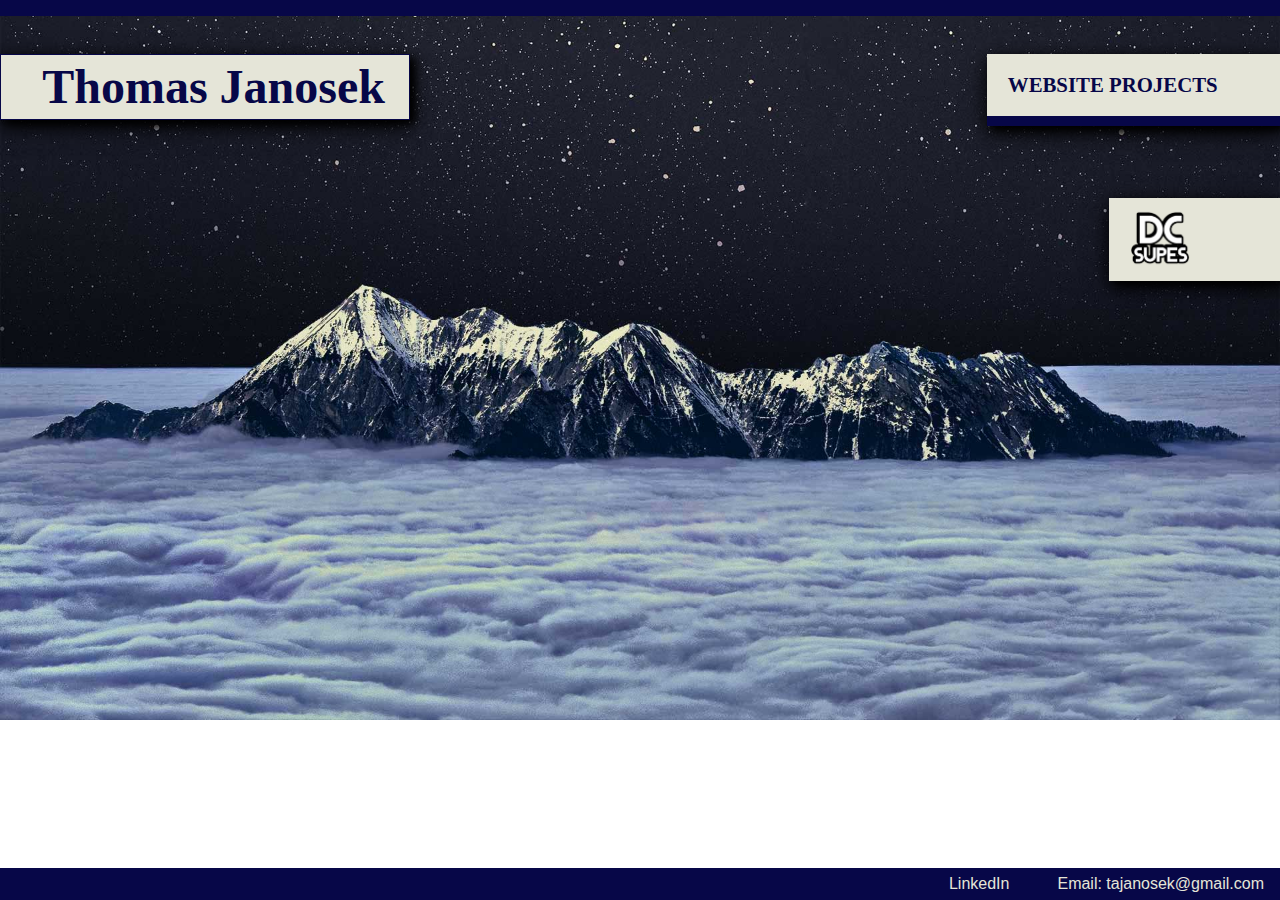
<file: index.html>
<!DOCTYPE html>
<html>
<head>
	<title>Personal Website</title>
	<link href="css/reset.css" rel="stylesheet" />
	<link href="css/styles1.css" rel="stylesheet" />
</head>
<body>
	<header>
		<h1>Thomas Janosek</h1>
	</header>
	<div class="pageNav">
		<h2>Website Projects</h2>
		<ul>
			<li id="dcSupes"><a href="dc_supes/dcs_home.html"><img src="img/dc_supes_logo.png" /></a></li>
		</ul>
	</div>
	<footer>
		<div class="footNav">
			<ul>
				<li>Email: tajanosek@gmail.com</li>
				<li><a href="https://www.linkedin.com/in/thomas-janosek">LinkedIn</a></li>
			</ul>
		</div>
	</footer>
</body>
</html>
</file>
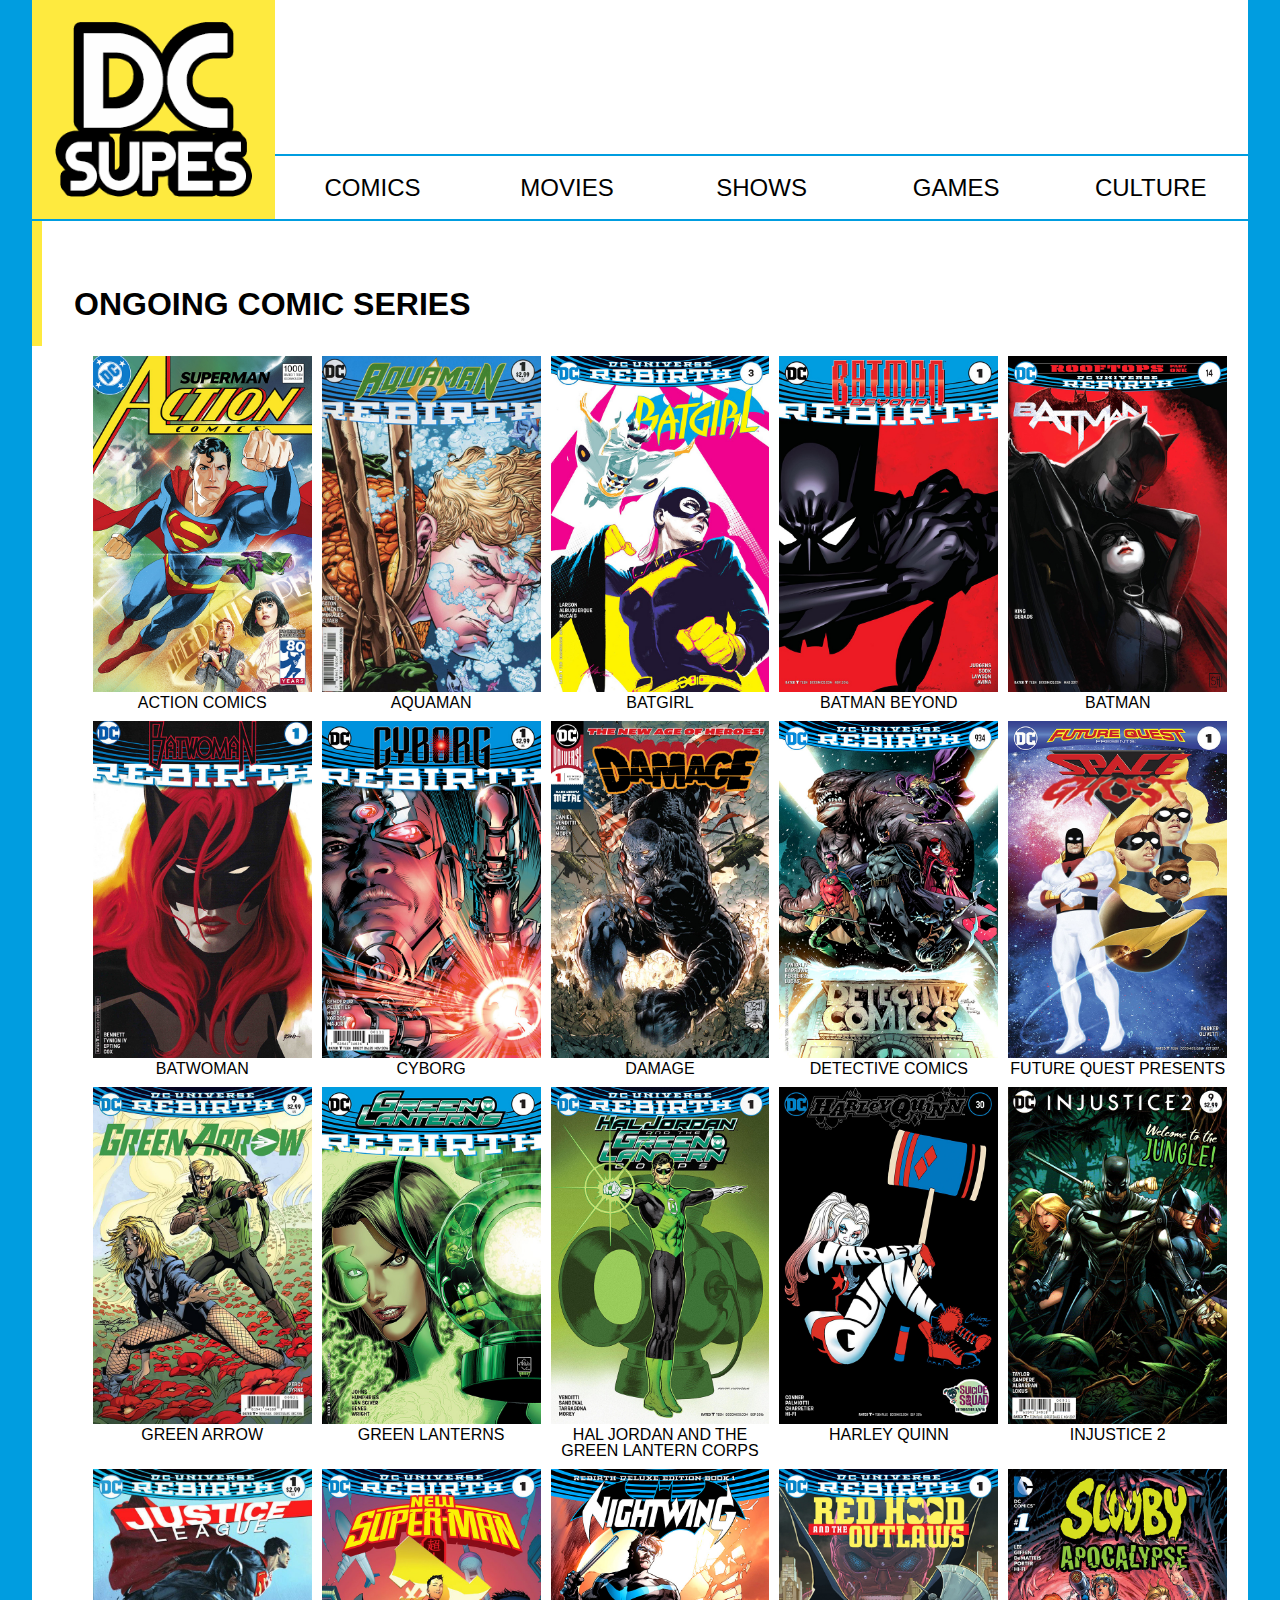
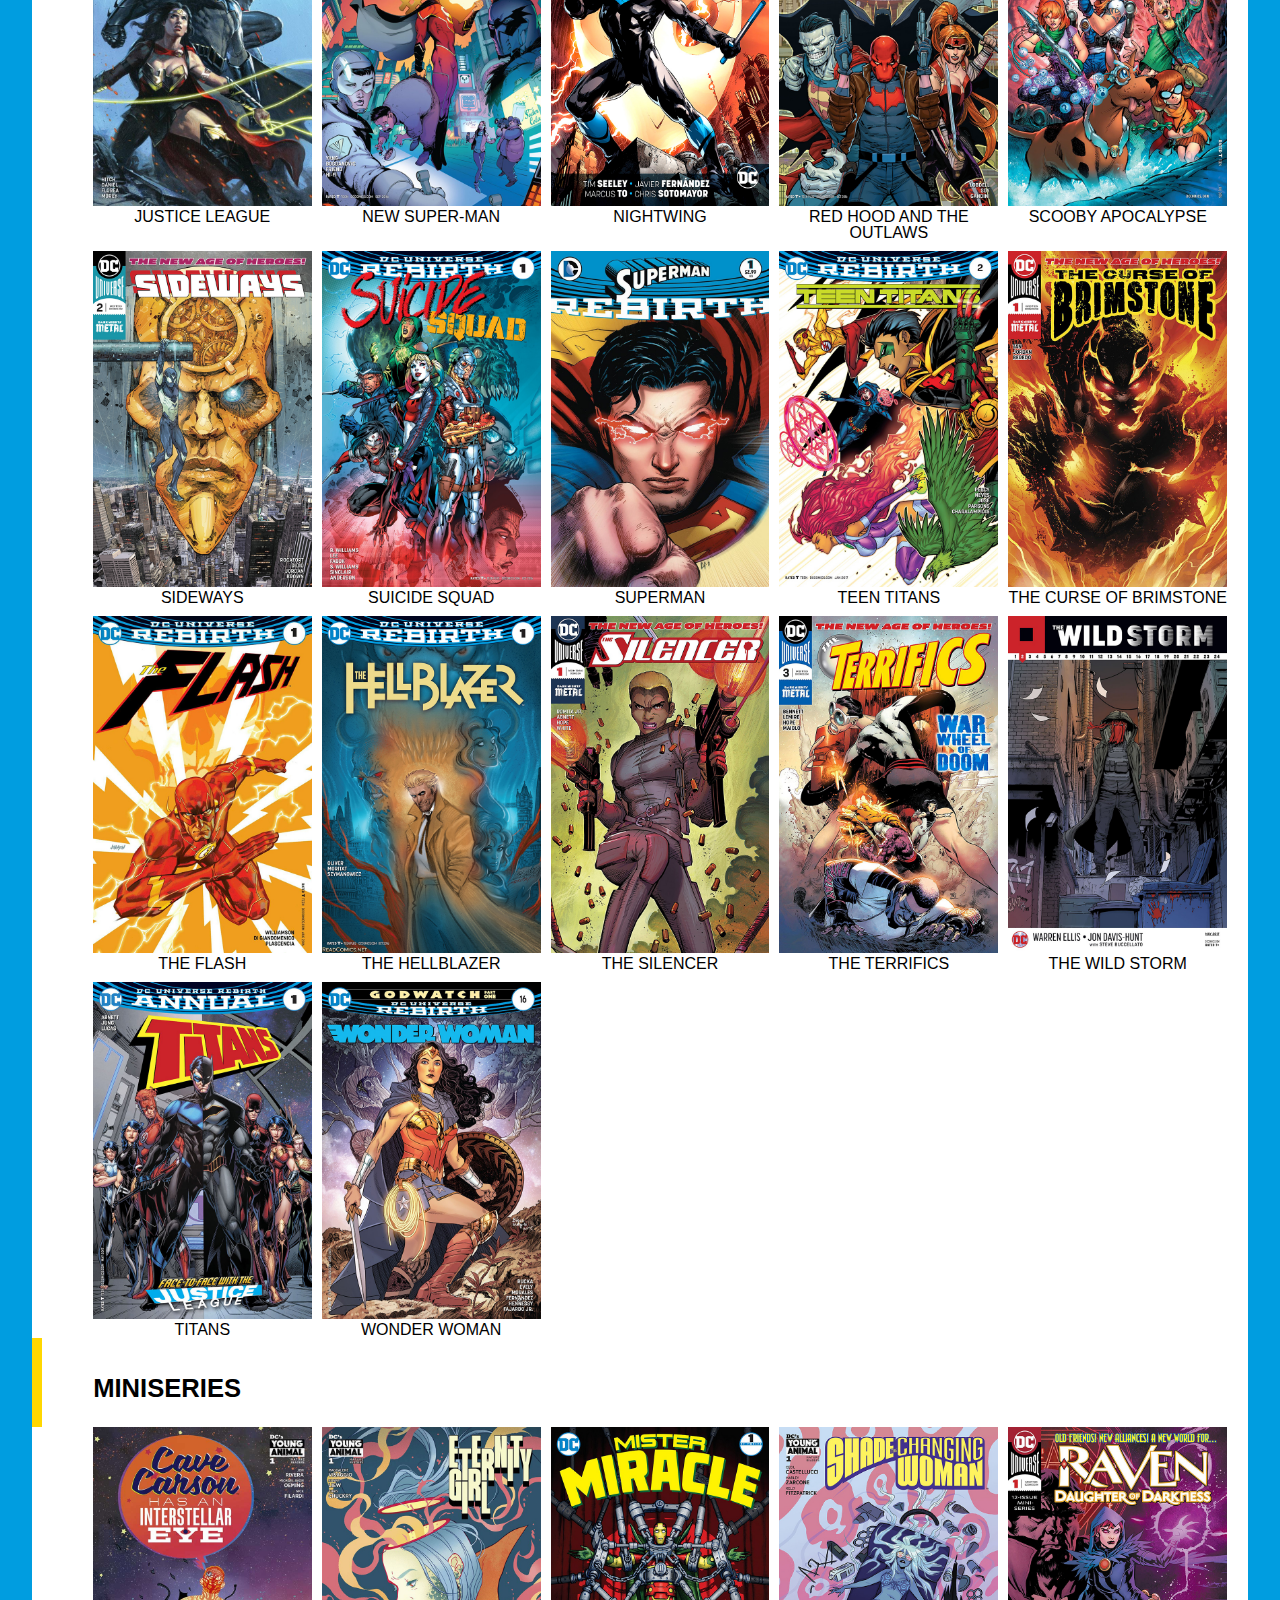
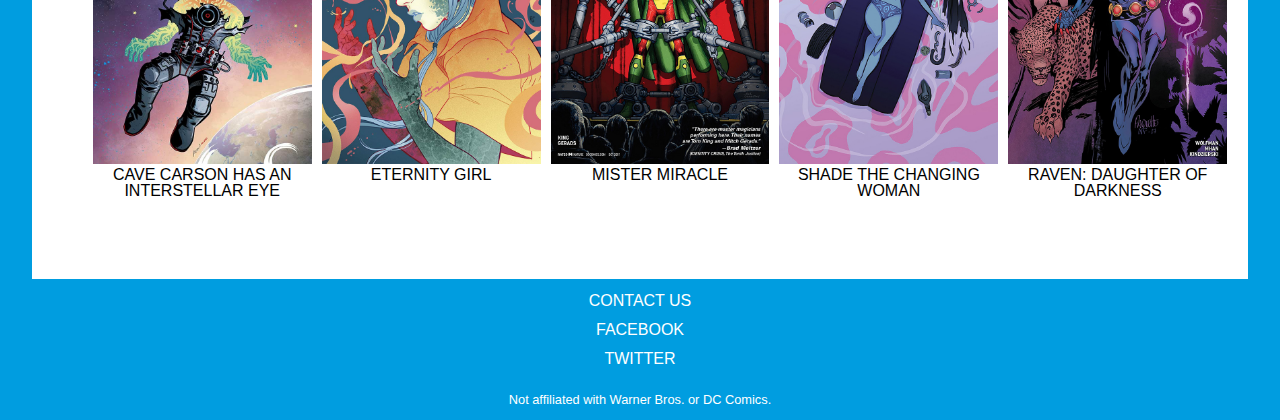
<file: catalogue.html>
<!DOCTYPE html>
<html>
<head>
	<title>Ongoing Comic Series Catalogue</title>	
	<meta name="keywords" content="DC,comicbook,ongoing series,dc comics" />
	<meta name="author" content="Thomas Janosek" />
	<link href="css/dc_reset.css" rel="stylesheet" />
	<link href="css/dc_styles1.css" rel="stylesheet" />
	<link href="css/grid.css" rel="stylesheet" />
	<link href="css/dc_layout.css" rel="stylesheet" />	
</head>
<body>
	<div class="headWrapper">
		<header class="mast">

				<a href="index.html" class="logo" ><img src="img/dc_supes_logo.png" alt="logo" /></a>
<!-- 				<div class="headerTop"><p>All things DC</p></div> -->
				<nav id="siteNav" class="menu">
					<ul>
						<li><a href="catalogue.html">Comics</a></li>
						<li><a href="#">Movies</a></li>
						<li><a href="#">Shows</a></li>
						<li><a href="#">Games</a></li>
						<li><a href="#">Culture</a></li>

					</ul>
					<!--Include search bar here-->
				</nav>
		</header>
	</div>
	<!--Ongoing Series page header here-->
	<div class="pageHeader">
		<h1>Ongoing Comic Series</h1>
	</div>
	<section class="comList">
		<!--End goal: create scripts to generate pages for each usign page templates -->
		<div class="mainWrapper">
			<div class="box"><a href="#"><img src="img/action_comics_cover.jpg" alt=""/><p>Action Comics</p></a></div>
			<div class="box"><a href="#"><img src="img/aquaman_cover.jpg" alt=""/><p>Aquaman</p></a></div>
			<div class="box"><a href="#"><img src="img/batgirl_cover.jpg" alt=""/><p>Batgirl</p></a></div>
			<div class="box"><a href="#"><img src="img/batman_beyond_cover.jpg" alt="" /><p>Batman Beyond</p></a></div>
			<div class="box"><a href="#"><img src="img/batman_cover.jpg" alt="" /><p>Batman</p></a></div>
			<div class="box"><a href="#"><img src="img/batwoman_cover.jpg" alt="" /><p>Batwoman</p></a></div>
			<div class="box"><a href="#"><img src="img/cyborg_cover.jpg" alt="" /><p>Cyborg</p></a></div>
			<div class="box"><a href="#"><img src="img/damage_cover.jpg" alt="" /><p>Damage</p></a></div>
			<div class="box"><a href="#"><img src="img/detective_comics_cover.jpg" alt="" /><p>Detective Comics</p></a></div>
			<div class="box"><a href="#"><img src="img/future_quest_cover.jpg" alt="" /><p>Future Quest Presents</p></a></div>
			<div class="box"><a href="#"><img src="img/green_arrow_cover.jpg" alt="" /><p>Green Arrow</p></a></div>
			<div class="box"><a href="#"><img src="img/green_lanterns_cover.jpg" alt="" /><p>Green Lanterns</p></a></div>
			<div class="box"><a href="#"><img src="img/hal_jordan_cover.jpg" alt="" /><p>Hal Jordan and the Green Lantern Corps</p></a></div>
			<div class="box"><a href="#"><img src="img/harley_quinn_cover.jpg" alt="" /><p>Harley Quinn</p></a></div>
			<div class="box"><a href="#"><img src="img/injustice_cover.jpg" alt="" /><p>Injustice 2</p></a></div>
			<div class="box"><a href="#"><img src="img/justice_league_cover.jpg" alt="" /><p>Justice League</p></a></div>
			<div class="box"><a href="#"><img src="img/new_superman_cover.jpg" alt="" /><p>New Super-Man</p></a></div>
			<div class="box"><a href="#"><img src="img/nightwing_cover.jpg" alt="" /><p>Nightwing</p></a></div>
			<div class="box"><a href="#"><img src="img/red_hood_cover.jpg" alt="" /><p>Red Hood and the Outlaws</p></a></div>
			<div class="box"><a href="#"><img src="img/scooby_apocalypse_cover.jpg" alt="" /><p>Scooby Apocalypse</p></a></div>
			<div class="box"><a href="#"><img src="img/sideways_cover.jpg" alt="" /><p>Sideways</p></a></div>
			<div class="box"><a href="#"><img src="img/suicide_squad_cover.jpg" alt="" /><p>Suicide Squad</p></a></div>
			<div class="box"><a href="#"><img src="img/superman_cover.jpg" alt="" /><p>Superman</p></a></div>
			<div class="box"><a href="#"><img src="img/teen_titans_cover.jpg" alt="" /><p>Teen Titans</p></a></div>
			<div class="box"><a href="#"><img src="img/the_curse_of_brimstone_cover.jpg" alt="" /><p>The Curse of Brimstone</p></a></div>
			<div class="box"><a href="#"><img src="img/the_flash_cover.jpg" alt="" /><p>The Flash</p></a></div>
			<div class="box"><a href="#"><img src="img/the_hellblazer_cover.jpg" alt="" /><p>The Hellblazer</p></a></div>
			<div class="box"><a href="#"><img src="img/the_silencer_cover.jpg" alt="" /><p>The Silencer</p></a></div>
			<div class="box"><a href="#"><img src="img/the_terrifics_cover.jpg" alt="" /><p>The Terrifics</p></a></div>
			<div class="box"><a href="#"><img src="img/the_wild_storm_cover.jpg" alt="" /><p>The Wild Storm</p></a></div>
			<div class="box"><a href="#"><img src="img/titans_cover.jpg" alt="" /><p>Titans</p></a></div>
			<div class="box"><a href="#"><img src="img/wonder_woman_cover.jpg" alt="" /><p>Wonder Woman</p></a></div>		
		</div>
		<h2 class="mini">Miniseries</h2>
		<div class="mini">
			<div class="box"><a href="#"><img src="img/cave_carson_cover.jpg" alt="" /><p>Cave Carson has an Interstellar Eye</p></a></div>	
			<div class="box"><a href="#"><img src="img/eternity_girl_cover.jpg" alt="" /><p>Eternity Girl</p></a></div>
			<div class="box"><a href="#"><img src="img/mister_miracle_cover.jpg" alt="" /><p>Mister Miracle</p></a></div>
			<div class="box"><a href="#"><img src="img/shade_the_changing_woman_cover.jpg" alt="" /><p>Shade the Changing Woman</p></a></div>
			<div class="box"><a href="#"><img src="img/raven_cover.jpg" alt="" /><p>Raven: Daughter of Darkness</p></a></div>

		</div>
	</section>
	<footer>
		<nav class="footNav">
			<ul>
				<li><a href="#">Contact Us</a></li>
				<li><a href="#">Facebook</a></li>
				<li><a href="#">Twitter</a></li>
			</ul>
		</nav>
		<p>Not affiliated with Warner Bros. or DC Comics.</p>
	</footer>	
</body>
</html>
</file>
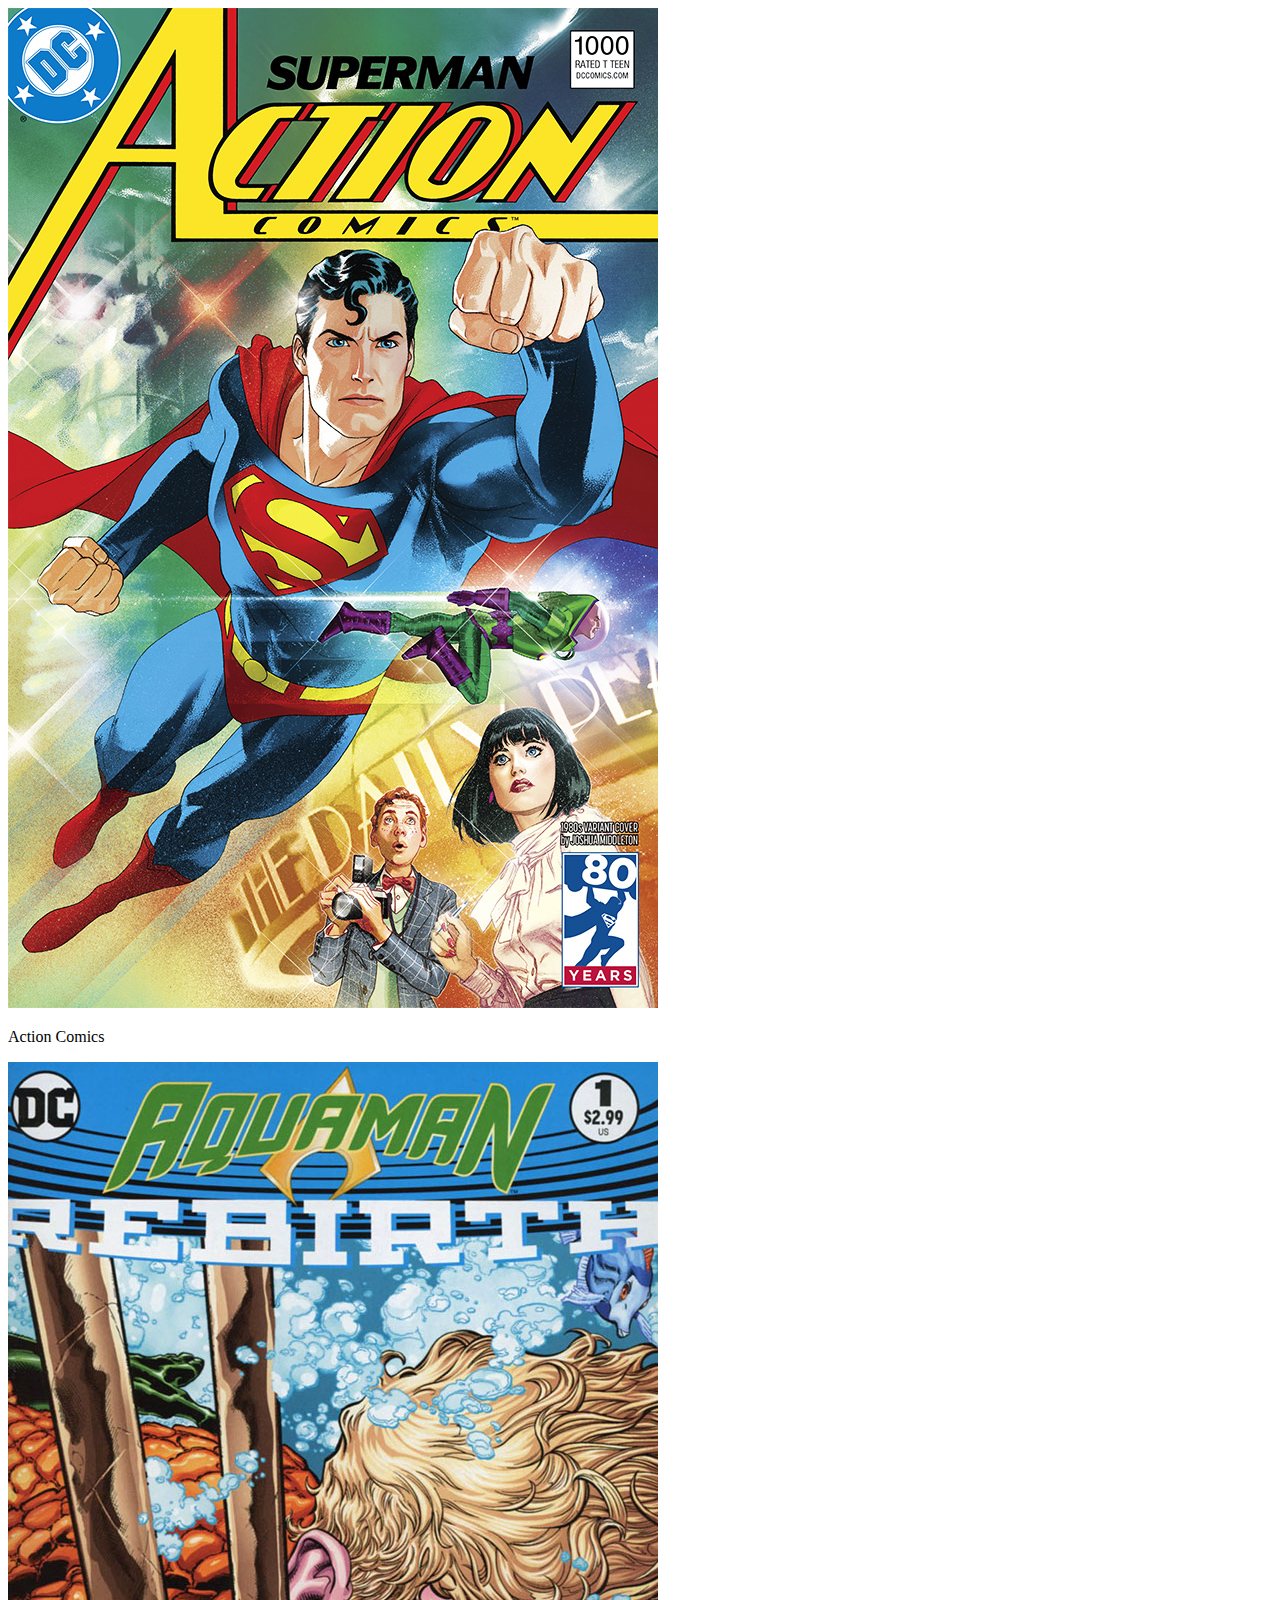
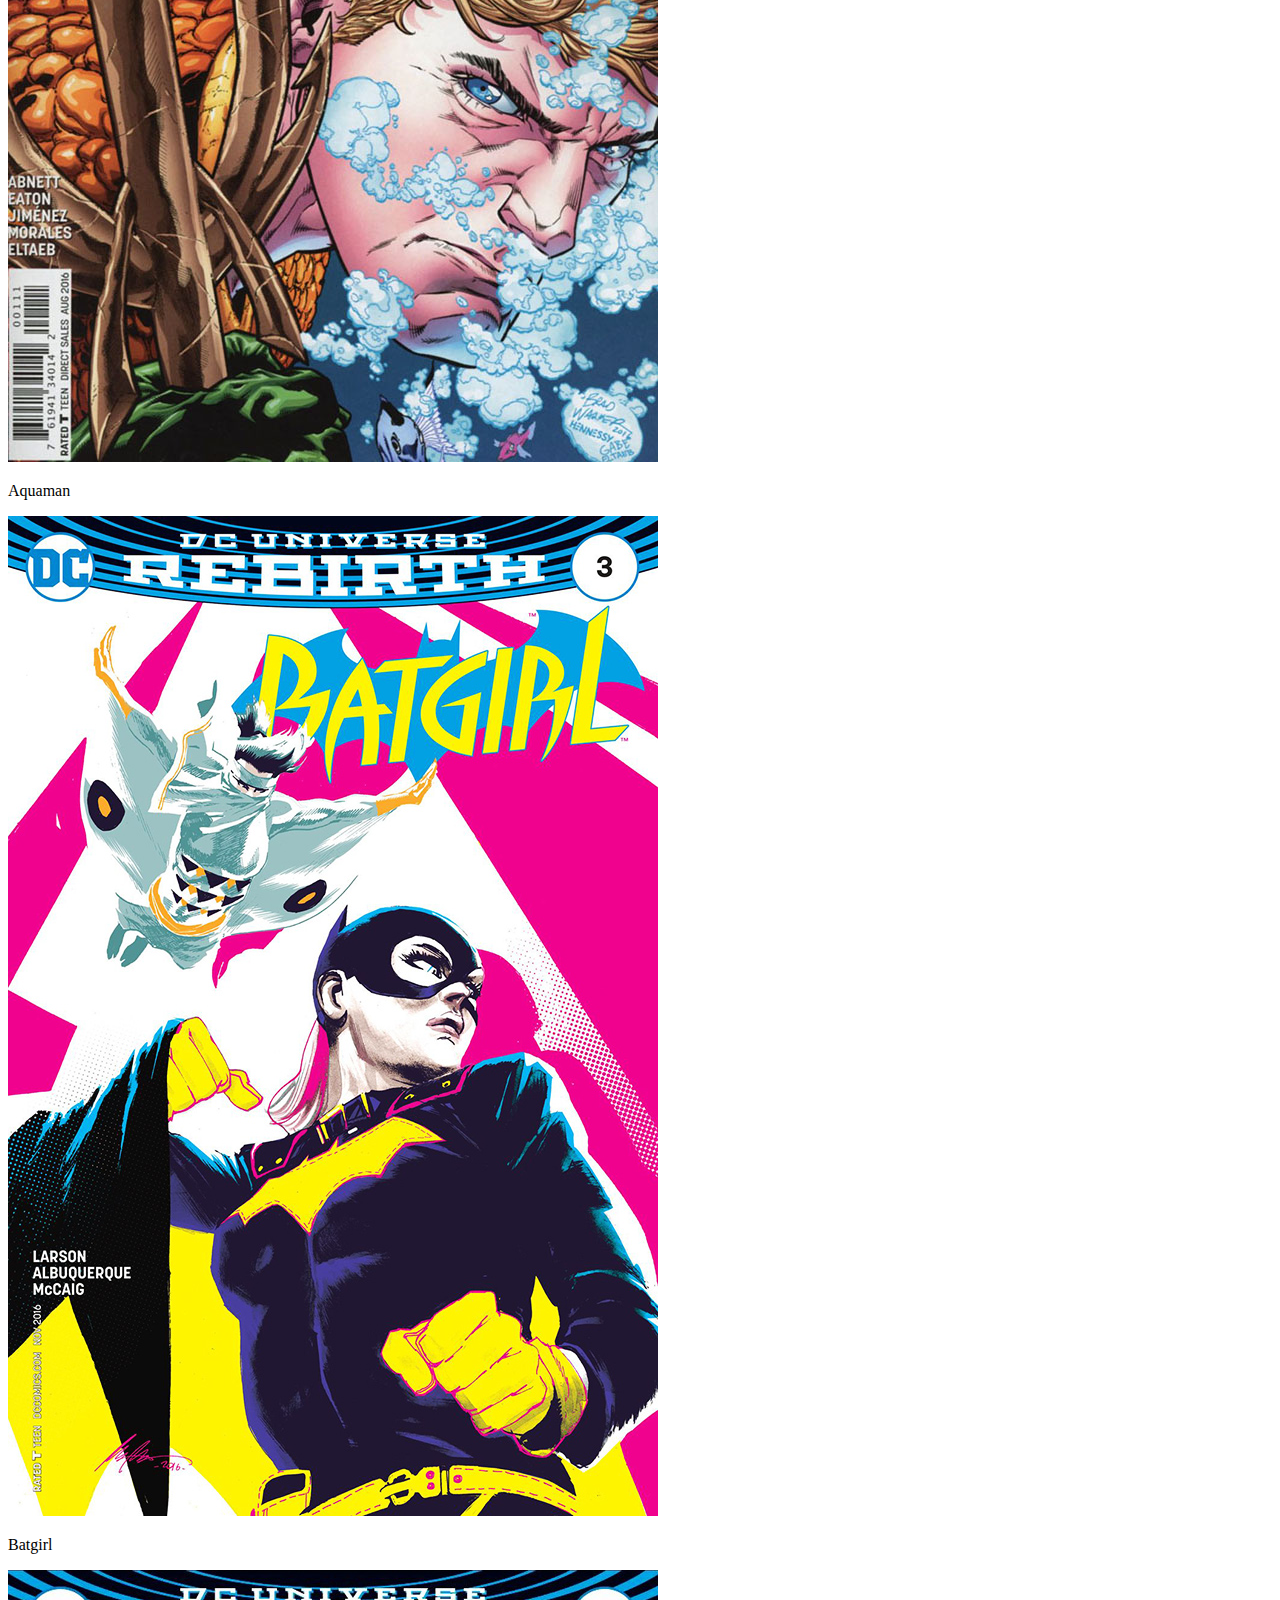
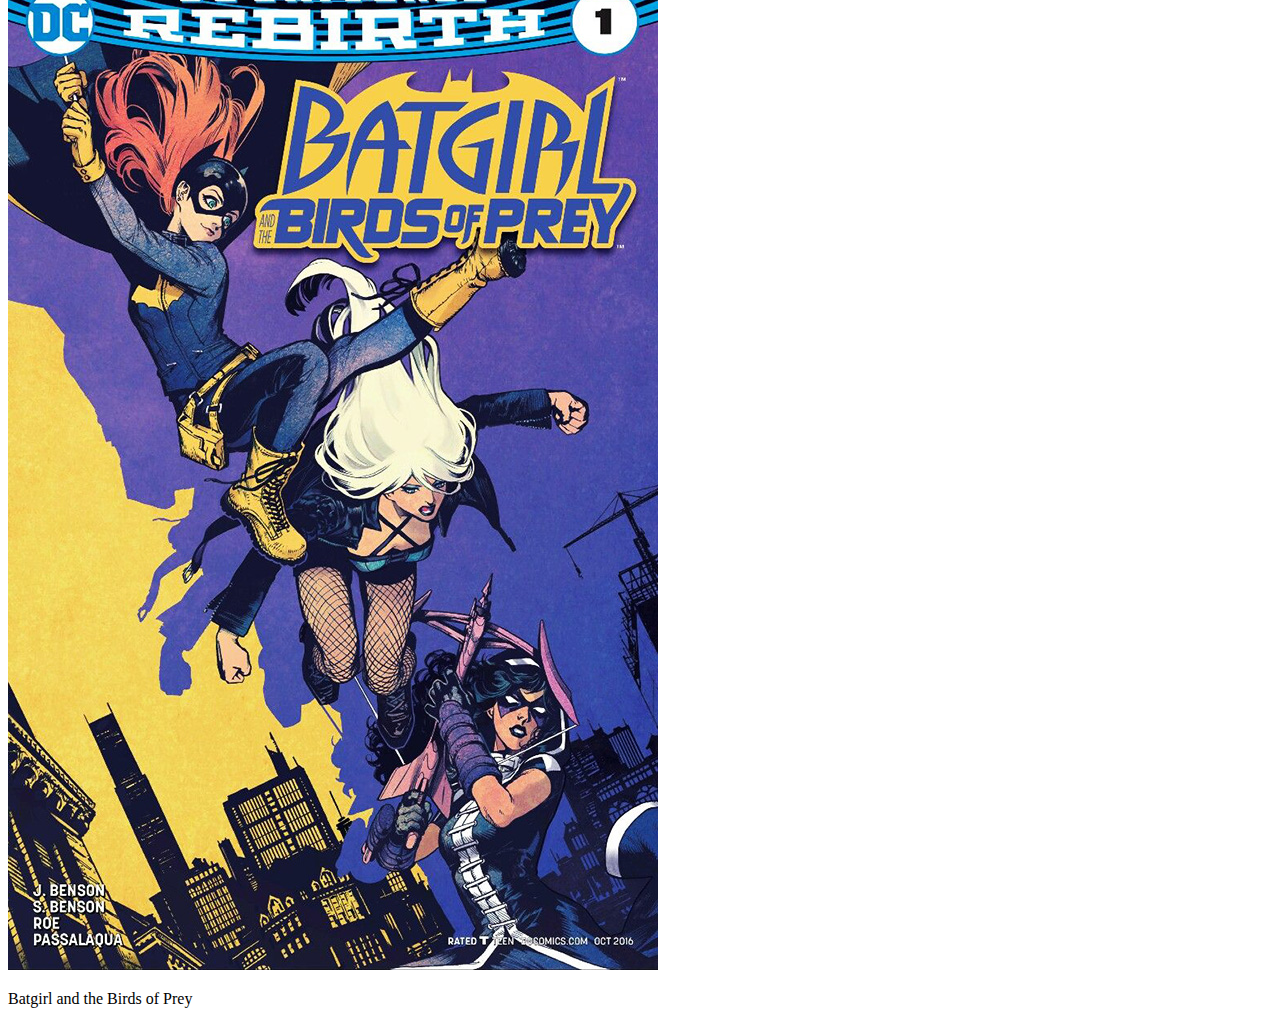
<file: css/figuringGrids.html>
<!DOCTYPE html>
<html>
<head>
	<title>Figuring Out Grids</title>
	<link href="grid.css" rel="stylesheet" />
</head>
<body>
	<div class="wrapper">
		<div class="box 1"><img src="../img/action_comics_cover.jpg" alt=""/><p>Action Comics</p></div>
		<div class="box 2"><img src="../img/aquaman_cover.jpg" alt=""/><p>Aquaman</p></div>
		<div class="box 3"><img src="../img/batgirl_cover.jpg" alt=""/><p>Batgirl</p></div>
		<div class="box 4"><img src="../img/batgirl_birds_of_prey_cover.jpg" alt=""/><p>Batgirl and the Birds of Prey</p></div>
		
	</div>
</body>
</html>
</file>
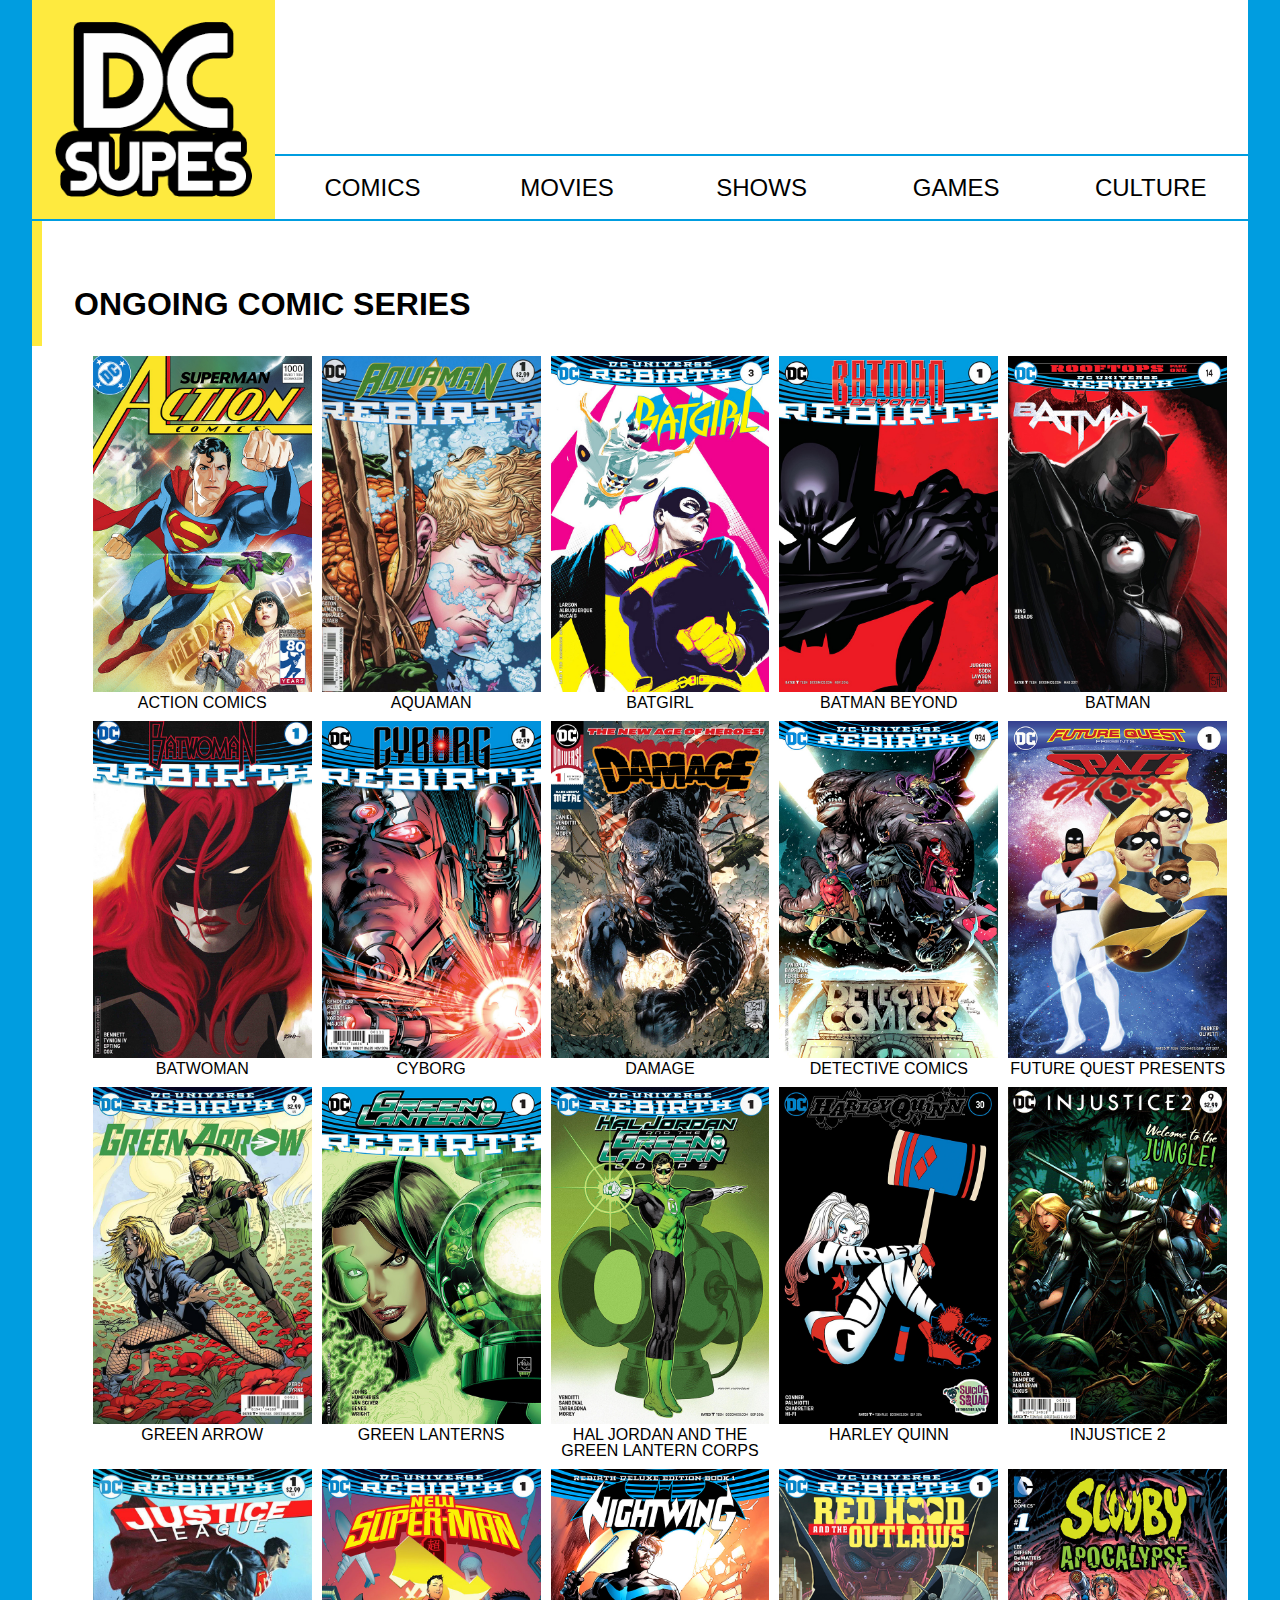
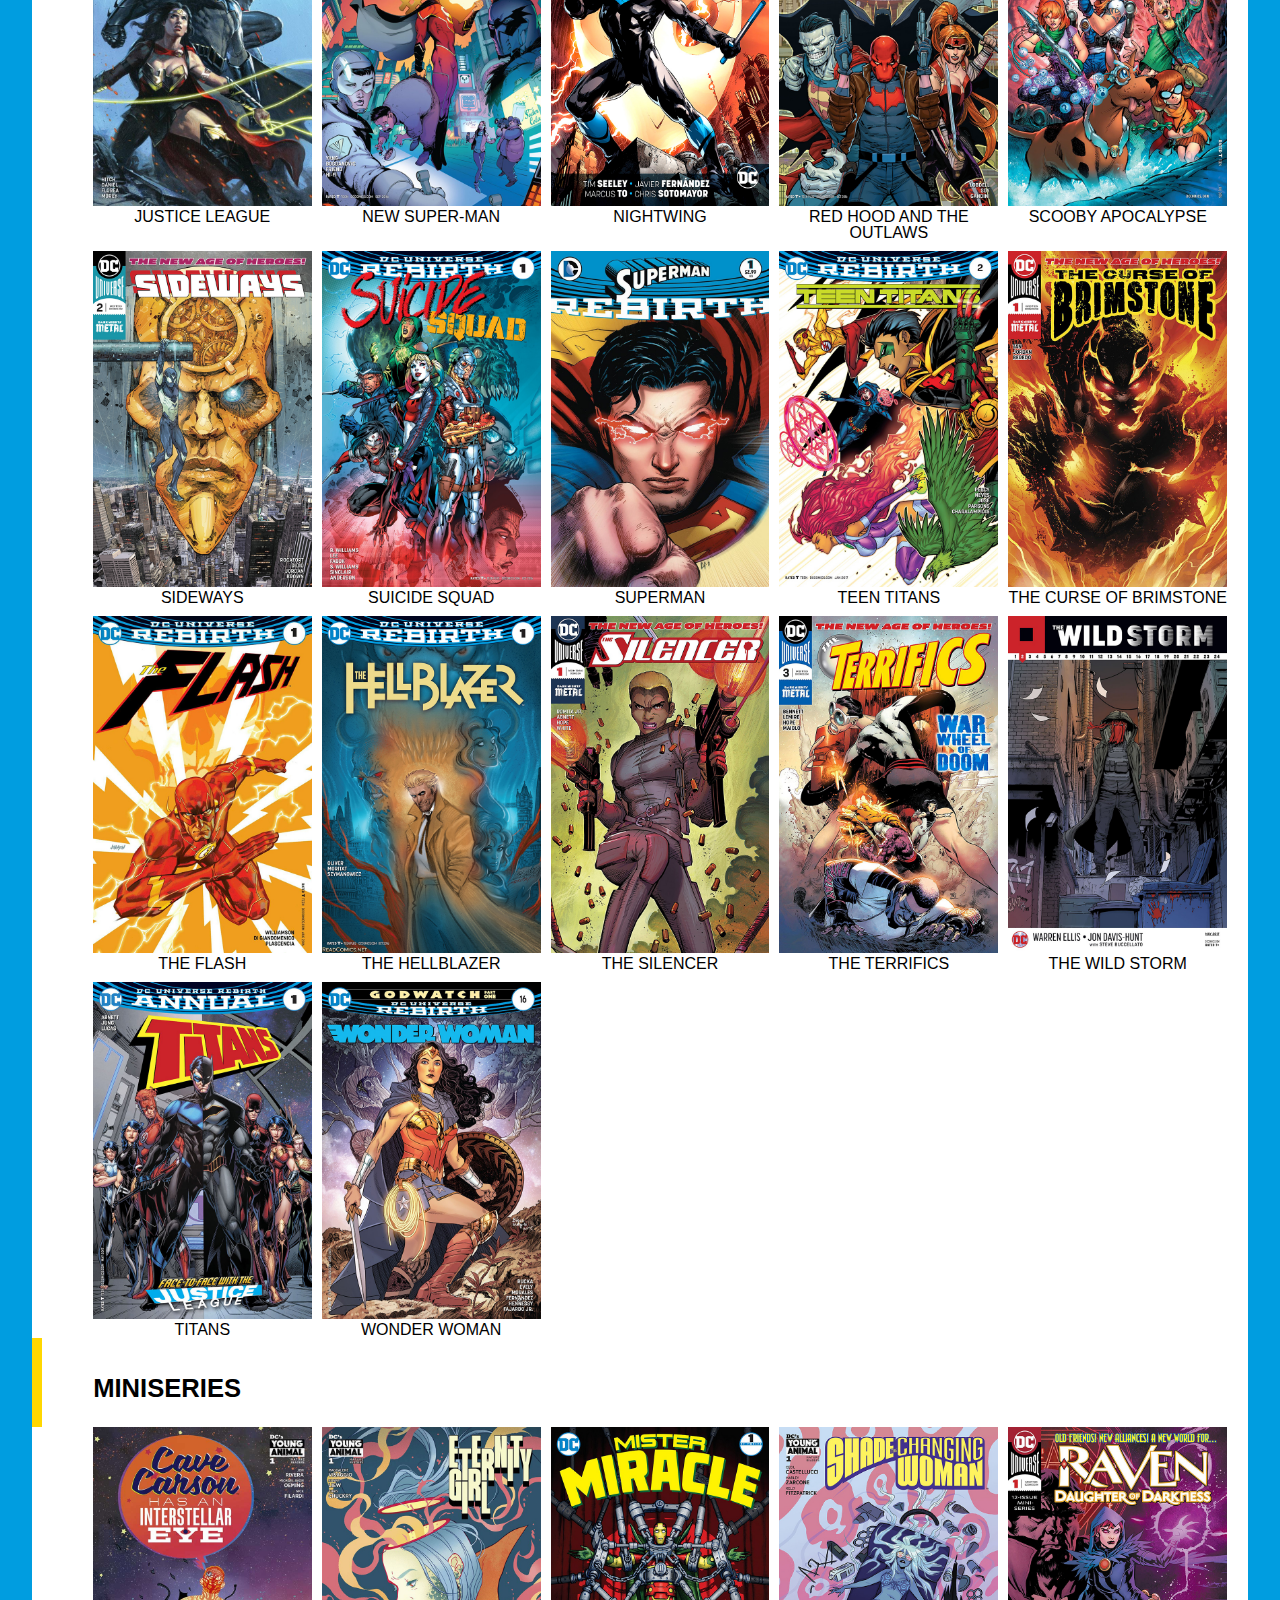
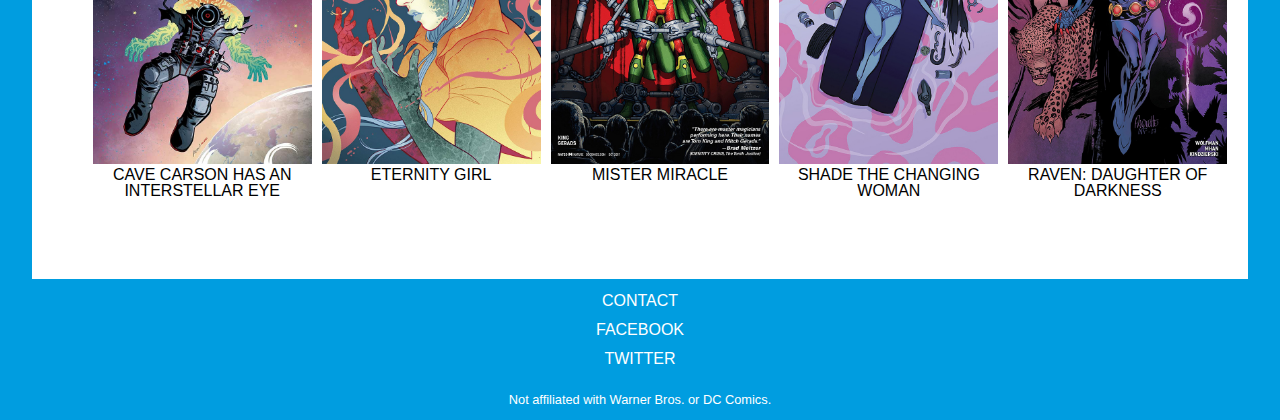
<file: dc_supes/catalogue.html>
<!DOCTYPE html>
<html>
<head>
	<title>Ongoing Comic Series Catalogue</title>	
	<meta name="keywords" content="DC,comicbook,ongoing series,dc comics" />
	<meta name="author" content="Thomas Janosek" />
	<link href="css/dc_reset.css" rel="stylesheet" />
	<link href="css/dc_styles1.css" rel="stylesheet" />
	<link href="css/grid.css" rel="stylesheet" />
	<link href="css/dc_layout.css" rel="stylesheet" />	
</head>
<body>
	<div class="headWrapper">
		<header class="mast">

				<a href="dcs_home.html" class="logo" ><img src="img/dc_supes_logo.png" alt="logo" /></a>
<!-- 				<div class="headerTop"><p>All things DC</p></div> -->
				<nav id="siteNav" class="menu">
					<ul>
						<li><a href="catalogue.html">Comics</a></li>
						<li><a href="#">Movies</a></li>
						<li><a href="#">Shows</a></li>
						<li><a href="#">Games</a></li>
						<li><a href="#">Culture</a></li>

					</ul>
					<!--Include search bar here-->
				</nav>
		</header>
	</div>
	<!--Ongoing Series page header here-->
	<div class="pageHeader">
		<h1>Ongoing Comic Series</h1>
	</div>
	<section class="comList">
		<!--End goal: create scripts to generate pages for each usign page templates -->
		<div class="mainWrapper">
			<div class="box"><a href="#"><img src="img/action_comics_cover.jpg" alt=""/><p>Action Comics</p></a></div>
			<div class="box"><a href="#"><img src="img/aquaman_cover.jpg" alt=""/><p>Aquaman</p></a></div>
			<div class="box"><a href="#"><img src="img/batgirl_cover.jpg" alt=""/><p>Batgirl</p></a></div>
			<div class="box"><a href="#"><img src="img/batman_beyond_cover.jpg" alt="" /><p>Batman Beyond</p></a></div>
			<div class="box"><a href="#"><img src="img/batman_cover.jpg" alt="" /><p>Batman</p></a></div>
			<div class="box"><a href="#"><img src="img/batwoman_cover.jpg" alt="" /><p>Batwoman</p></a></div>
			<div class="box"><a href="#"><img src="img/cyborg_cover.jpg" alt="" /><p>Cyborg</p></a></div>
			<div class="box"><a href="#"><img src="img/damage_cover.jpg" alt="" /><p>Damage</p></a></div>
			<div class="box"><a href="#"><img src="img/detective_comics_cover.jpg" alt="" /><p>Detective Comics</p></a></div>
			<div class="box"><a href="#"><img src="img/future_quest_cover.jpg" alt="" /><p>Future Quest Presents</p></a></div>
			<div class="box"><a href="#"><img src="img/green_arrow_cover.jpg" alt="" /><p>Green Arrow</p></a></div>
			<div class="box"><a href="#"><img src="img/green_lanterns_cover.jpg" alt="" /><p>Green Lanterns</p></a></div>
			<div class="box"><a href="#"><img src="img/hal_jordan_cover.jpg" alt="" /><p>Hal Jordan and the Green Lantern Corps</p></a></div>
			<div class="box"><a href="#"><img src="img/harley_quinn_cover.jpg" alt="" /><p>Harley Quinn</p></a></div>
			<div class="box"><a href="#"><img src="img/injustice_cover.jpg" alt="" /><p>Injustice 2</p></a></div>
			<div class="box"><a href="#"><img src="img/justice_league_cover.jpg" alt="" /><p>Justice League</p></a></div>
			<div class="box"><a href="#"><img src="img/new_superman_cover.jpg" alt="" /><p>New Super-Man</p></a></div>
			<div class="box"><a href="#"><img src="img/nightwing_cover.jpg" alt="" /><p>Nightwing</p></a></div>
			<div class="box"><a href="#"><img src="img/red_hood_cover.jpg" alt="" /><p>Red Hood and the Outlaws</p></a></div>
			<div class="box"><a href="#"><img src="img/scooby_apocalypse_cover.jpg" alt="" /><p>Scooby Apocalypse</p></a></div>
			<div class="box"><a href="#"><img src="img/sideways_cover.jpg" alt="" /><p>Sideways</p></a></div>
			<div class="box"><a href="#"><img src="img/suicide_squad_cover.jpg" alt="" /><p>Suicide Squad</p></a></div>
			<div class="box"><a href="#"><img src="img/superman_cover.jpg" alt="" /><p>Superman</p></a></div>
			<div class="box"><a href="#"><img src="img/teen_titans_cover.jpg" alt="" /><p>Teen Titans</p></a></div>
			<div class="box"><a href="#"><img src="img/the_curse_of_brimstone_cover.jpg" alt="" /><p>The Curse of Brimstone</p></a></div>
			<div class="box"><a href="#"><img src="img/the_flash_cover.jpg" alt="" /><p>The Flash</p></a></div>
			<div class="box"><a href="#"><img src="img/the_hellblazer_cover.jpg" alt="" /><p>The Hellblazer</p></a></div>
			<div class="box"><a href="#"><img src="img/the_silencer_cover.jpg" alt="" /><p>The Silencer</p></a></div>
			<div class="box"><a href="#"><img src="img/the_terrifics_cover.jpg" alt="" /><p>The Terrifics</p></a></div>
			<div class="box"><a href="#"><img src="img/the_wild_storm_cover.jpg" alt="" /><p>The Wild Storm</p></a></div>
			<div class="box"><a href="#"><img src="img/titans_cover.jpg" alt="" /><p>Titans</p></a></div>
			<div class="box"><a href="#"><img src="img/wonder_woman_cover.jpg" alt="" /><p>Wonder Woman</p></a></div>		
		</div>
		<h2 class="mini">Miniseries</h2>
		<div class="mini">
			<div class="box"><a href="#"><img src="img/cave_carson_cover.jpg" alt="" /><p>Cave Carson has an Interstellar Eye</p></a></div>	
			<div class="box"><a href="#"><img src="img/eternity_girl_cover.jpg" alt="" /><p>Eternity Girl</p></a></div>
			<div class="box"><a href="#"><img src="img/mister_miracle_cover.jpg" alt="" /><p>Mister Miracle</p></a></div>
			<div class="box"><a href="#"><img src="img/shade_the_changing_woman_cover.jpg" alt="" /><p>Shade the Changing Woman</p></a></div>
			<div class="box"><a href="#"><img src="img/raven_cover.jpg" alt="" /><p>Raven: Daughter of Darkness</p></a></div>

		</div>
	</section>
	<footer>
		<nav class="footNav">
			<ul>
				<li><a href="../index.html">Contact</a></li>
				<li><a href="#">Facebook</a></li>
				<li><a href="#">Twitter</a></li>
			</ul>
		</nav>
		<p>Not affiliated with Warner Bros. or DC Comics.</p>
	</footer>	
</body>
</html>
</file>
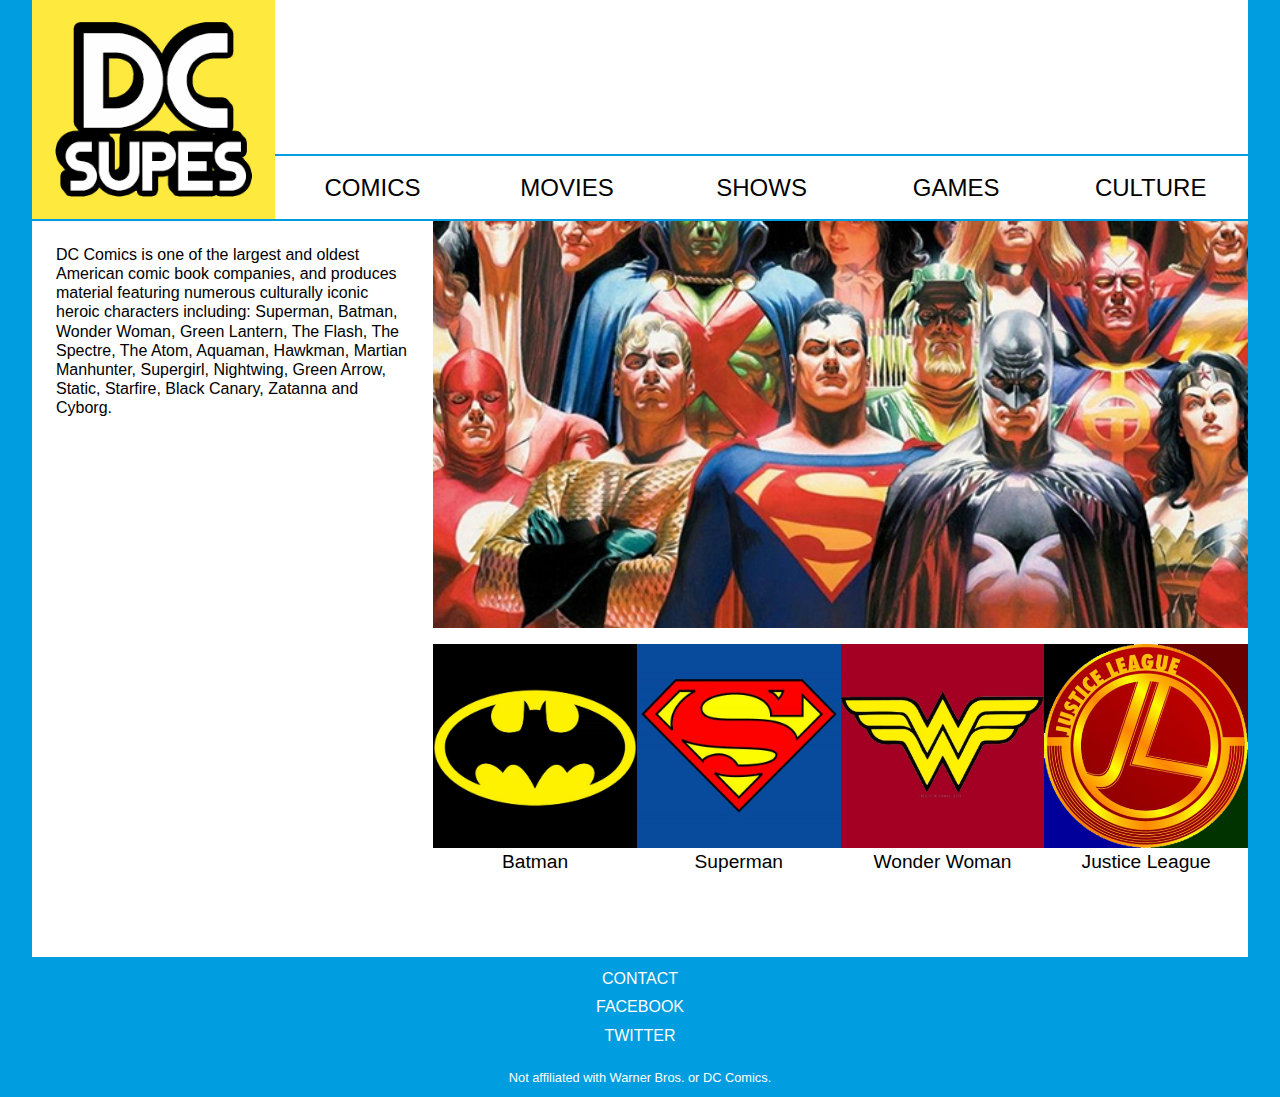
<file: dc_supes/dcs_home.html>
<!DOCTYPE html>
<html>
<head>
	<meta charset="utf-8" />	
	<title>DC Superheros</title>	
	<meta name="keywords" content="DC,comicbook,superman,batman,wonder woman,dc comics" />
	<meta name="author" content="Thomas Janosek" />
	<link href="css/dc_reset.css" rel="stylesheet" />
	<link href="css/dc_styles1.css" rel="stylesheet" />
	<link href="css/dc_layout.css" rel="stylesheet" />

</head>
<body>
	<div class="headWrapper">
		<header class="mast">
			<div class="logoArea">
				<a href="dcs_home.html" class="logo" ><img src="img/dc_supes_logo.png" alt="logo" /></a>
			</div>	
<!-- 				<div class="headerTop"><p>All things DC</p></div> -->
				<nav id="siteNav" class="menu">
					<ul>
						<li><a href="catalogue.html">Comics</a></li>
						<li><a href="#">Movies</a></li>
						<li><a href="#">Shows</a></li>
						<li><a href="#">Games</a></li>
						<li><a href="#">Culture</a></li>

					</ul>
					<!--Include search bar here-->
				</nav>
		</header>
	</div>
	<section id="leftCol">
		<p>DC Comics is one of the largest and oldest American comic book companies, and produces material featuring numerous culturally iconic heroic characters including: Superman, Batman, Wonder Woman, Green Lantern, The Flash, The Spectre, The Atom, Aquaman, Hawkman, Martian Manhunter, Supergirl, Nightwing, Green Arrow, Static, Starfire, Black Canary, Zatanna and Cyborg.
		</p>
	</section>
   <section id="rightCol"> 
      <img src="img/dc_comics_heroes.jpg" alt="DC Heroes"/>
		<nav class="supeMenu">
         <ul>
            <li><a class="photoLink" href="#"><img src="img/batman_logo.jpg" alt="Batman logo" /><p>Batman</p></a></li>
            <li><a class="photoLink" href="#"><img src="img/superman_logo.jpg" alt="Superman logo" /><p>Superman</p></a></li>
            <li><a class="photoLink" href="#"><img src="img/wonder_woman_logo.jpg" alt="Wonderwoman logo" /><p>Wonder Woman</p></a></li>
            <li><a class="photoLink" href="#"><img src="img/justice_league_logo.jpg" alt="Justice League logo" /><p>Justice League</p></a></li>
         </ul>
      </nav>
   </section>
	<footer>
		<nav class="footNav">
			<ul>
				<li><a href="../index.html">Contact</a></li>
				<li><a href="#">Facebook</a></li>
				<li><a href="#">Twitter</a></li>
			</ul>
		</nav>
		<p>Not affiliated with Warner Bros. or DC Comics.</p>
	</footer>
</body>
</html>
</file>
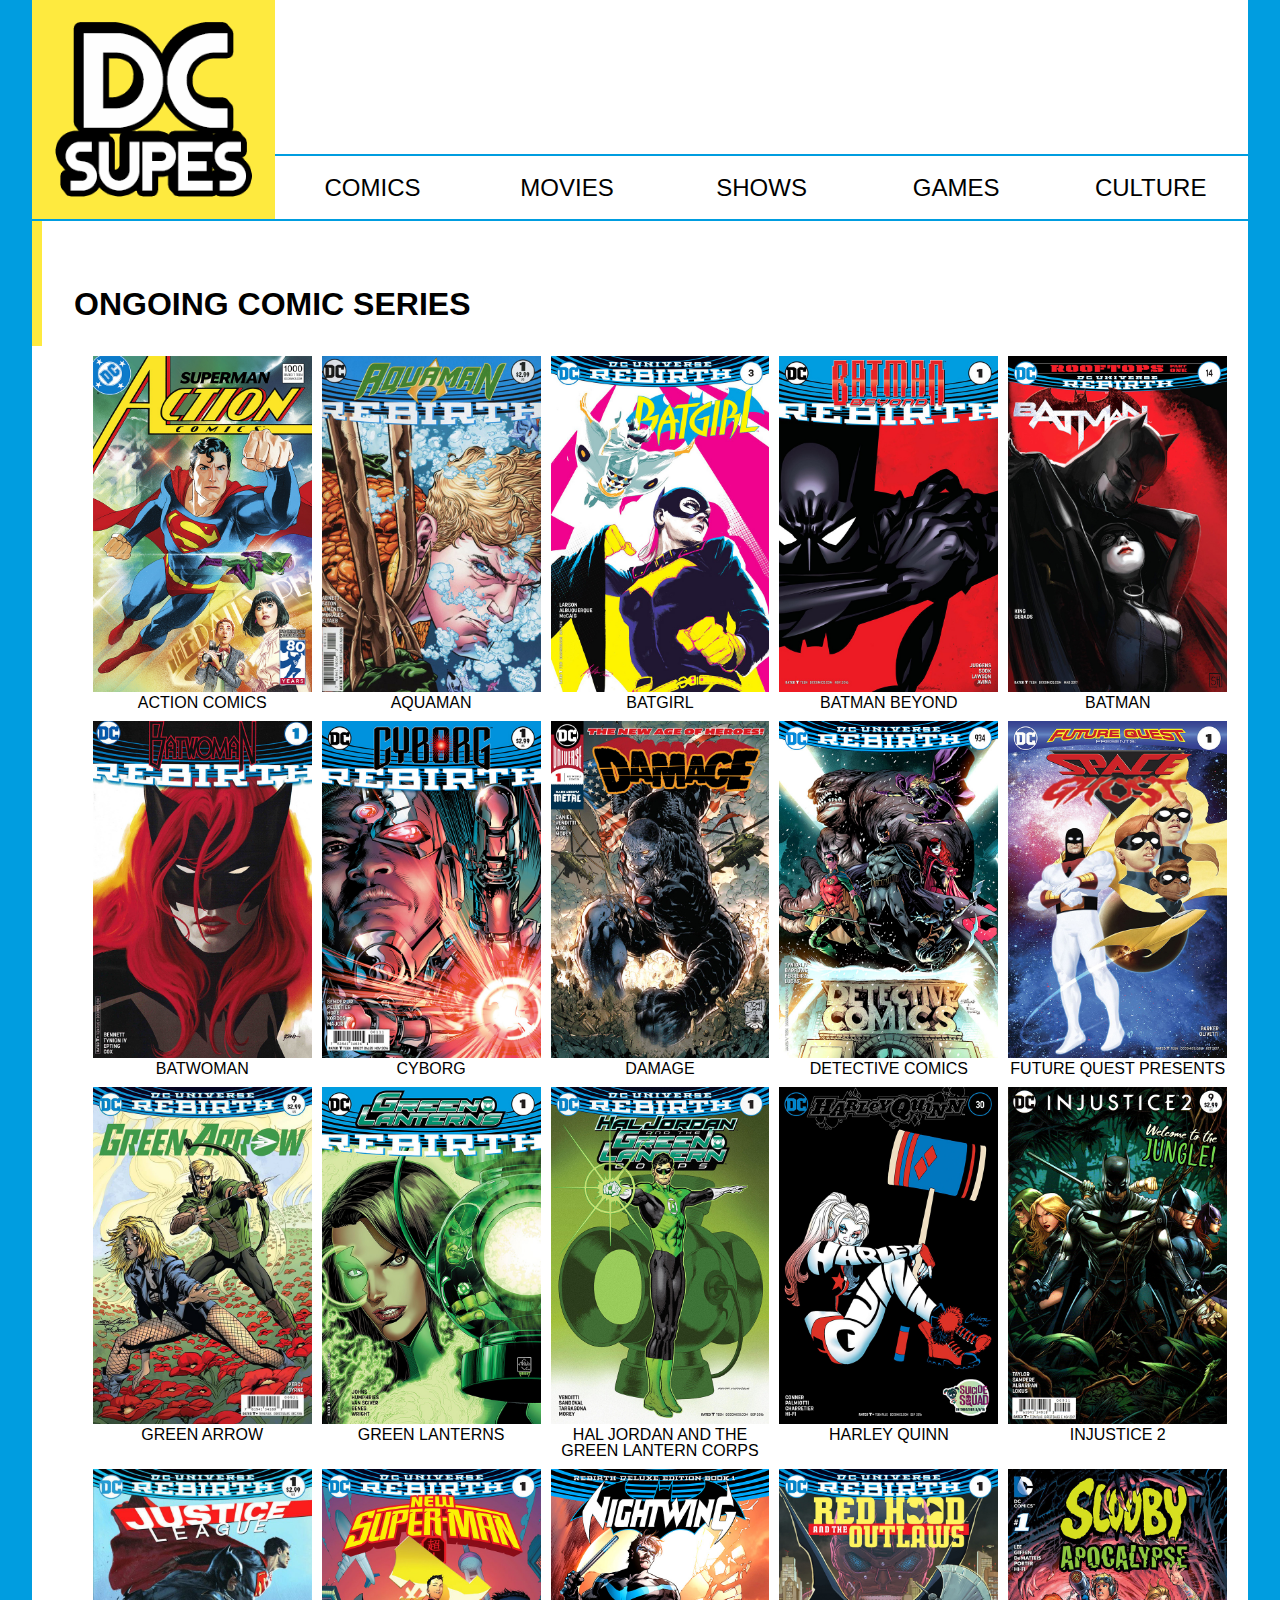
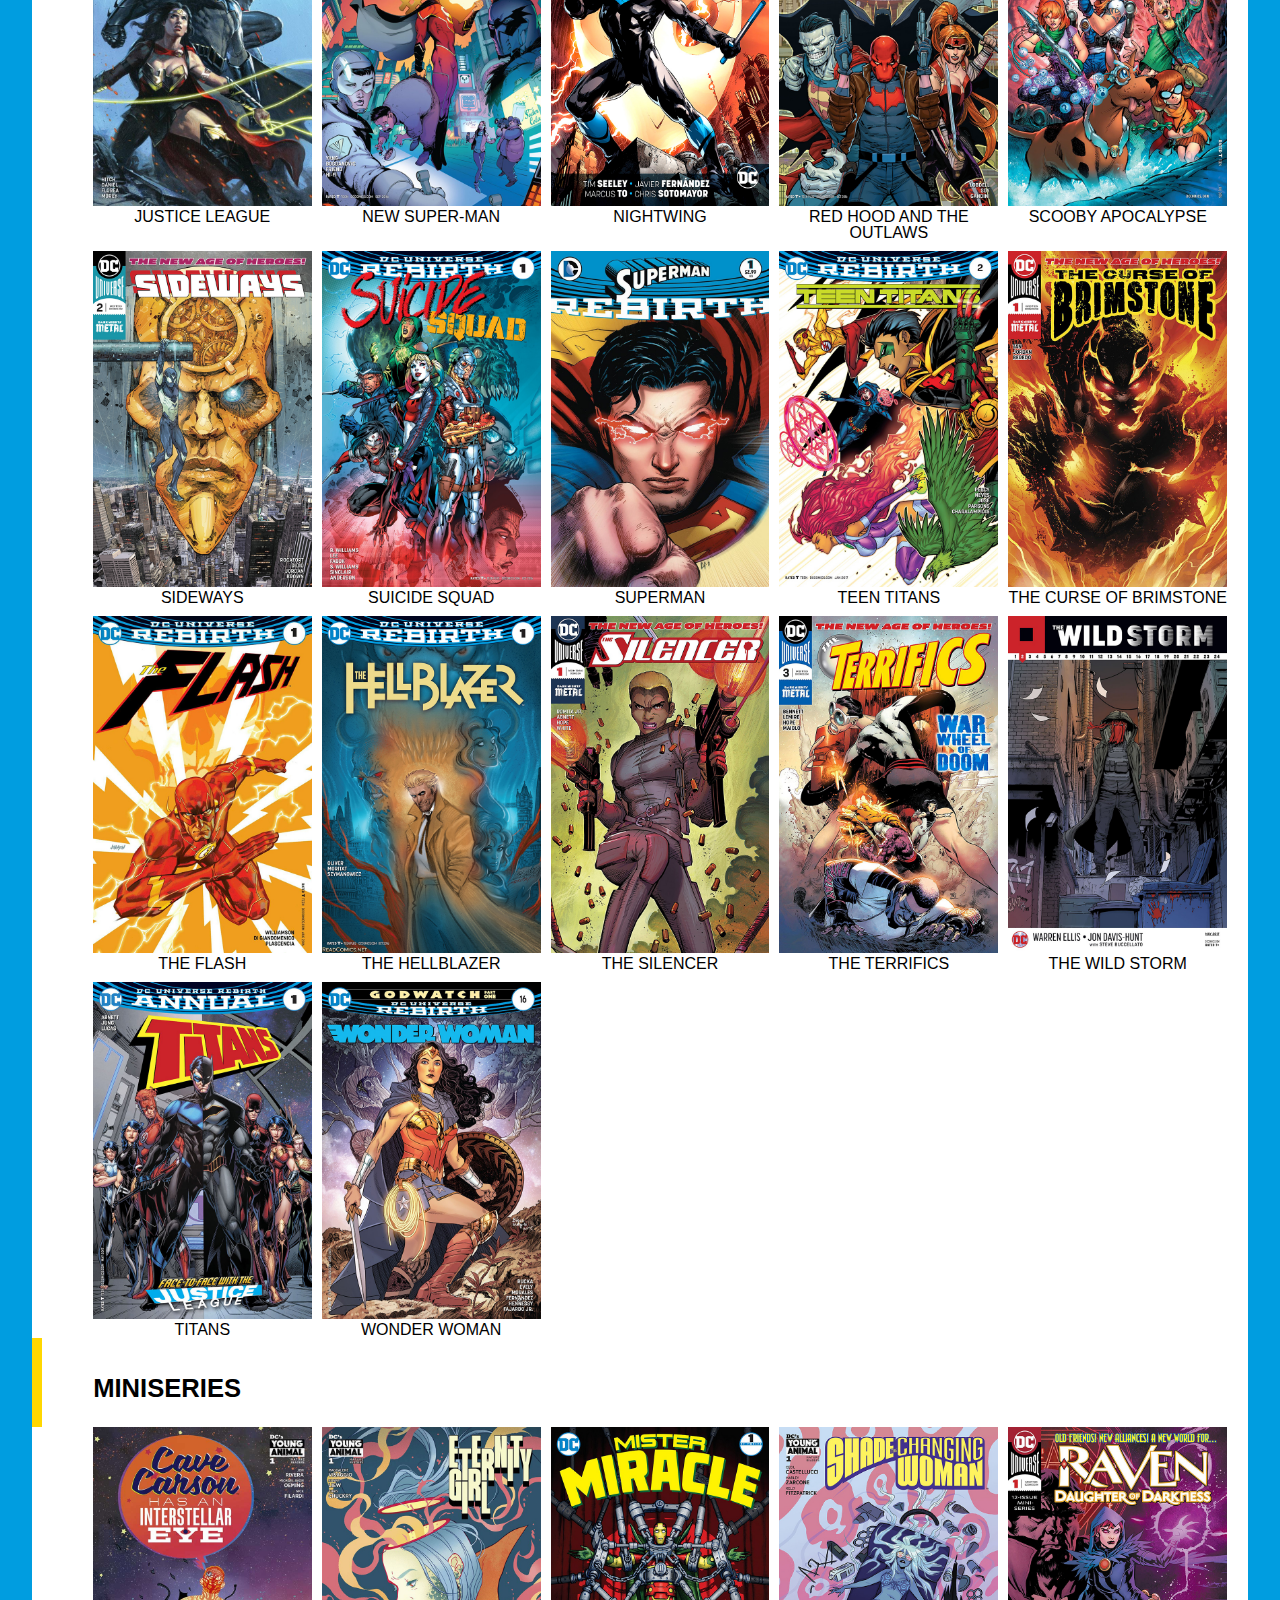
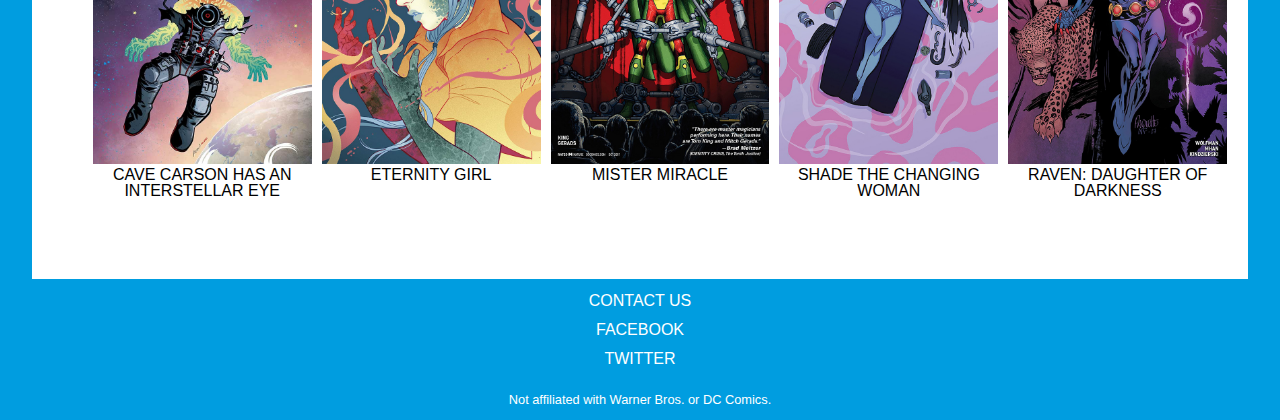
<file: Personal Website/dc_supes/catalogue.html>
<!DOCTYPE html>
<html>
<head>
	<title>Ongoing Comic Series Catalogue</title>	
	<meta name="keywords" content="DC,comicbook,ongoing series,dc comics" />
	<meta name="author" content="Thomas Janosek" />
	<link href="css/dc_reset.css" rel="stylesheet" />
	<link href="css/dc_styles1.css" rel="stylesheet" />
	<link href="css/grid.css" rel="stylesheet" />
	<link href="css/dc_layout.css" rel="stylesheet" />	
</head>
<body>
	<div class="headWrapper">
		<header class="mast">

				<a href="dcs_home.html" class="logo" ><img src="img/dc_supes_logo.png" alt="logo" /></a>
<!-- 				<div class="headerTop"><p>All things DC</p></div> -->
				<nav id="siteNav" class="menu">
					<ul>
						<li><a href="catalogue.html">Comics</a></li>
						<li><a href="#">Movies</a></li>
						<li><a href="#">Shows</a></li>
						<li><a href="#">Games</a></li>
						<li><a href="#">Culture</a></li>

					</ul>
					<!--Include search bar here-->
				</nav>
		</header>
	</div>
	<!--Ongoing Series page header here-->
	<div class="pageHeader">
		<h1>Ongoing Comic Series</h1>
	</div>
	<section class="comList">
		<!--End goal: create scripts to generate pages for each usign page templates -->
		<div class="mainWrapper">
			<div class="box"><a href="#"><img src="img/action_comics_cover.jpg" alt=""/><p>Action Comics</p></a></div>
			<div class="box"><a href="#"><img src="img/aquaman_cover.jpg" alt=""/><p>Aquaman</p></a></div>
			<div class="box"><a href="#"><img src="img/batgirl_cover.jpg" alt=""/><p>Batgirl</p></a></div>
			<div class="box"><a href="#"><img src="img/batman_beyond_cover.jpg" alt="" /><p>Batman Beyond</p></a></div>
			<div class="box"><a href="#"><img src="img/batman_cover.jpg" alt="" /><p>Batman</p></a></div>
			<div class="box"><a href="#"><img src="img/batwoman_cover.jpg" alt="" /><p>Batwoman</p></a></div>
			<div class="box"><a href="#"><img src="img/cyborg_cover.jpg" alt="" /><p>Cyborg</p></a></div>
			<div class="box"><a href="#"><img src="img/damage_cover.jpg" alt="" /><p>Damage</p></a></div>
			<div class="box"><a href="#"><img src="img/detective_comics_cover.jpg" alt="" /><p>Detective Comics</p></a></div>
			<div class="box"><a href="#"><img src="img/future_quest_cover.jpg" alt="" /><p>Future Quest Presents</p></a></div>
			<div class="box"><a href="#"><img src="img/green_arrow_cover.jpg" alt="" /><p>Green Arrow</p></a></div>
			<div class="box"><a href="#"><img src="img/green_lanterns_cover.jpg" alt="" /><p>Green Lanterns</p></a></div>
			<div class="box"><a href="#"><img src="img/hal_jordan_cover.jpg" alt="" /><p>Hal Jordan and the Green Lantern Corps</p></a></div>
			<div class="box"><a href="#"><img src="img/harley_quinn_cover.jpg" alt="" /><p>Harley Quinn</p></a></div>
			<div class="box"><a href="#"><img src="img/injustice_cover.jpg" alt="" /><p>Injustice 2</p></a></div>
			<div class="box"><a href="#"><img src="img/justice_league_cover.jpg" alt="" /><p>Justice League</p></a></div>
			<div class="box"><a href="#"><img src="img/new_superman_cover.jpg" alt="" /><p>New Super-Man</p></a></div>
			<div class="box"><a href="#"><img src="img/nightwing_cover.jpg" alt="" /><p>Nightwing</p></a></div>
			<div class="box"><a href="#"><img src="img/red_hood_cover.jpg" alt="" /><p>Red Hood and the Outlaws</p></a></div>
			<div class="box"><a href="#"><img src="img/scooby_apocalypse_cover.jpg" alt="" /><p>Scooby Apocalypse</p></a></div>
			<div class="box"><a href="#"><img src="img/sideways_cover.jpg" alt="" /><p>Sideways</p></a></div>
			<div class="box"><a href="#"><img src="img/suicide_squad_cover.jpg" alt="" /><p>Suicide Squad</p></a></div>
			<div class="box"><a href="#"><img src="img/superman_cover.jpg" alt="" /><p>Superman</p></a></div>
			<div class="box"><a href="#"><img src="img/teen_titans_cover.jpg" alt="" /><p>Teen Titans</p></a></div>
			<div class="box"><a href="#"><img src="img/the_curse_of_brimstone_cover.jpg" alt="" /><p>The Curse of Brimstone</p></a></div>
			<div class="box"><a href="#"><img src="img/the_flash_cover.jpg" alt="" /><p>The Flash</p></a></div>
			<div class="box"><a href="#"><img src="img/the_hellblazer_cover.jpg" alt="" /><p>The Hellblazer</p></a></div>
			<div class="box"><a href="#"><img src="img/the_silencer_cover.jpg" alt="" /><p>The Silencer</p></a></div>
			<div class="box"><a href="#"><img src="img/the_terrifics_cover.jpg" alt="" /><p>The Terrifics</p></a></div>
			<div class="box"><a href="#"><img src="img/the_wild_storm_cover.jpg" alt="" /><p>The Wild Storm</p></a></div>
			<div class="box"><a href="#"><img src="img/titans_cover.jpg" alt="" /><p>Titans</p></a></div>
			<div class="box"><a href="#"><img src="img/wonder_woman_cover.jpg" alt="" /><p>Wonder Woman</p></a></div>		
		</div>
		<h2 class="mini">Miniseries</h2>
		<div class="mini">
			<div class="box"><a href="#"><img src="img/cave_carson_cover.jpg" alt="" /><p>Cave Carson has an Interstellar Eye</p></a></div>	
			<div class="box"><a href="#"><img src="img/eternity_girl_cover.jpg" alt="" /><p>Eternity Girl</p></a></div>
			<div class="box"><a href="#"><img src="img/mister_miracle_cover.jpg" alt="" /><p>Mister Miracle</p></a></div>
			<div class="box"><a href="#"><img src="img/shade_the_changing_woman_cover.jpg" alt="" /><p>Shade the Changing Woman</p></a></div>
			<div class="box"><a href="#"><img src="img/raven_cover.jpg" alt="" /><p>Raven: Daughter of Darkness</p></a></div>

		</div>
	</section>
	<footer>
		<nav class="footNav">
			<ul>
				<li><a href="#">Contact Us</a></li>
				<li><a href="#">Facebook</a></li>
				<li><a href="#">Twitter</a></li>
			</ul>
		</nav>
		<p>Not affiliated with Warner Bros. or DC Comics.</p>
	</footer>	
</body>
</html>
</file>
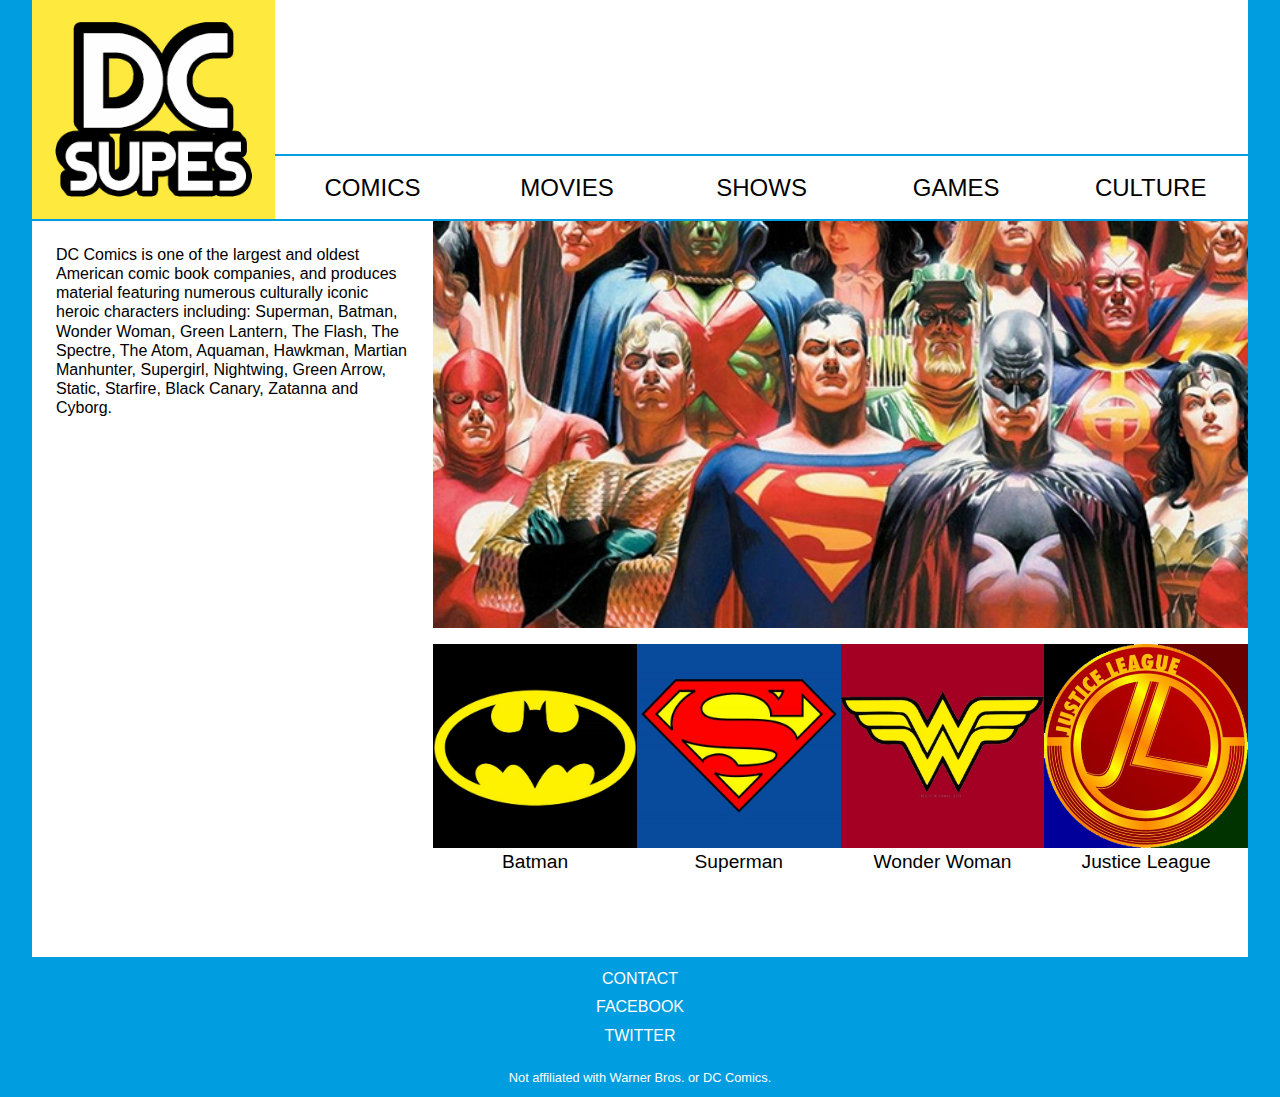
<file: Personal Website/dc_supes/dcs_home.html>
<!DOCTYPE html>
<html>
<head>
	<meta charset="utf-8" />	
	<title>DC Superheros</title>	
	<meta name="keywords" content="DC,comicbook,superman,batman,wonder woman,dc comics" />
	<meta name="author" content="Thomas Janosek" />
	<link href="css/dc_reset.css" rel="stylesheet" />
	<link href="css/dc_styles1.css" rel="stylesheet" />
	<link href="css/dc_layout.css" rel="stylesheet" />

</head>
<body>
	<div class="headWrapper">
		<header class="mast">
			<div class="logoArea">
				<a href="dcs_home.html" class="logo" ><img src="img/dc_supes_logo.png" alt="logo" /></a>
			</div>	
<!-- 				<div class="headerTop"><p>All things DC</p></div> -->
				<nav id="siteNav" class="menu">
					<ul>
						<li><a href="catalogue.html">Comics</a></li>
						<li><a href="#">Movies</a></li>
						<li><a href="#">Shows</a></li>
						<li><a href="#">Games</a></li>
						<li><a href="#">Culture</a></li>

					</ul>
					<!--Include search bar here-->
				</nav>
		</header>
	</div>
	<section id="leftCol">
		<p>DC Comics is one of the largest and oldest American comic book companies, and produces material featuring numerous culturally iconic heroic characters including: Superman, Batman, Wonder Woman, Green Lantern, The Flash, The Spectre, The Atom, Aquaman, Hawkman, Martian Manhunter, Supergirl, Nightwing, Green Arrow, Static, Starfire, Black Canary, Zatanna and Cyborg.
		</p>
	</section>
   <section id="rightCol"> 
      <img src="img/dc_comics_heroes.jpg" alt="DC Heroes"/>
		<nav class="supeMenu">
         <ul>
            <li><a class="photoLink" href="#"><img src="img/batman_logo.jpg" alt="Batman logo" /><p>Batman</p></a></li>
            <li><a class="photoLink" href="#"><img src="img/superman_logo.jpg" alt="Superman logo" /><p>Superman</p></a></li>
            <li><a class="photoLink" href="#"><img src="img/wonder_woman_logo.jpg" alt="Wonderwoman logo" /><p>Wonder Woman</p></a></li>
            <li><a class="photoLink" href="#"><img src="img/justice_league_logo.jpg" alt="Justice League logo" /><p>Justice League</p></a></li>
         </ul>
      </nav>
   </section>
	<footer>
		<nav class="footNav">
			<ul>
				<li><a href="#">Contact</a></li>
				<li><a href="#">Facebook</a></li>
				<li><a href="#">Twitter</a></li>
			</ul>
		</nav>
		<p>Not affiliated with Warner Bros. or DC Comics.</p>
	</footer>
</body>
</html>
</file>
<file: css/styles1.css>
@charset "utf-8";

/* Use a dark blue/black and marble/vanilla color scheme for texts, boxes, and buttons. #070748 #00005a #121254 or #333333 #e5e5d8 #fffafa #fdf5e6 #faebd7 #fcf4e8 #e6ffff #f0f8ff */

html {
	background-image: url(../img/fog_structure.jpg);
	background-repeat: no-repeat;
   background-size:cover;
	/* border image */
	
	font-family:Futura,Arial Black,sans serif;
}

body {
	border-top: 1em solid #070748;
}

header {
	width:32%;
	position:absolute;
	top:6%;
	left:0;
	background-color:#e5e5d8;
	padding:.5em;
	color:#070748;
	border:1px solid #070748;
   box-shadow: 5px 4px 8px 0 black, 0 6px 20px 0 black;
}

h1 {
	text-align:right;
	padding-right:4%;
	font-size:3em;

}

div.pageNav h2 {
	position:absolute;
	top:6%;
	right:0;
	background-color:#e5e5d8;
	color:#070748;
	font-size:1.3em;
	padding:1em 3em 1em 1em;
	text-transform:uppercase;
	box-shadow: 5px 4px 8px 0 black, 0 6px 20px 0 black;
	border-bottom:10px solid #070748;
}

div.pageNav a {
	display:block;
	position:absolute;
	top:22%;
	right:0;
	width:10%;
	background-color:#e5e5d8;
/* 	color:#070748;
	font-size:1.3em; */
	padding:.5em 1.5em .5em 1.2em;
	text-transform:uppercase;
	box-shadow: 5px 4px 8px 0 black, 0 6px 20px 0 black;
	list-style-type:none;
}

div.pageNav > ul > li > a > img {
	width:50%;
}


/* div.pageNav li:hover::before { */
	/* content: url(img/dc_supes_logo.png); */
/* } */

a {
	text-decoration:none;
	color:#070748;
}

div.pageNav a:hover {
	background-color:#009de0;
	color:#070748;	
}

.footNav {
	width:100%;
	position:absolute;
	bottom:0;
	background-color:#070748;
}

div.footNav li {
	list-style-type:none;
	float:right;
	padding:.5em 1em .5em 2em;
	font-family:sans-serif;
	color:#e5e5d8;
}

div.footNav a {
	color: #e5e5d8;
}
</file>
<file: css/dc_styles1.css>
@charset "utf-8";

/* colors: dc blues #009de0 #0099cc dc universe #275faa #336699 */
/* Yellows #feea3f #ffff33 #fff200*/

html {
	background-color:#009de0;
}

body {
	background-color:white;
	font-family:Futura,Arial,sans-serif;
}

/* header {
	background-color:black;
} */
a.logo {
	background-color:#feea3f;
	
}

div.logoArea {
	
}

nav.menu a {
	font-family:Arial black,sans-serif;
	font-size:1.5em;
	background-color:white;
	line-height: 1.8em;
	color:black;
	text-transform:uppercase;
	border-top:2px solid #009de0;
	/* border-bottom:2px solid #009de0; */
}

nav.menu a:hover {
	background-color:#009de0;
	color:white;
}

div.headWrapper {
	border-bottom: 2px solid #009de0;

}

section#leftCol {
	line-height:1.2em;
}

section#rightCol {
	background-color:white;

}

section#rightCol > nav.supeMenu li {
	font-size:1.2em;
	line-height: 1.5em;
}

section#rightCol a {
	text-transform:none;	
	color:black;
}

footer {
	background-color:#009de0;
	color:white;
	text-decoration:none;
}

nav.footNav a {
	color:white;
	line-height: 1.8em;
	text-transform:uppercase;
}

footer p {
	font-family:sans-serif;
	font-size:.8em;
}

/*catalogue*/

div.pageHeader {
	border-left:10px solid #feea3f;
}

section.comList a {
	text-decoration:none;
}

section.comList {	
	margin-top: 10px;
}

section.comList > div.mainWrapper > div.box {
	/* for each grid cell */
}

div.pageHeader h1 {	
   margin: 0;
   font-size: 2rem;
   font-weight: bold;
   line-height: 1.2em;
   word-wrap: break-word;
	display: block;
	text-transform:uppercase;
}

section.comList h2 {
	font-size:1.6em;
	padding:1.5em 2em 1em;
	font-weight:bold;
	text-transform:uppercase;
	border-left:10px solid gold;
}

section.comList p {
	color:black;
}
</file>
<file: css/grid.css>
@charset "utf-8";



div.mainWrapper, div.mini {
	clear:both;
	width: 90%;
	margin-left: auto;
	margin-right: auto;	
	display: grid;
	justify-content:space-evenly;
	grid-template-columns:20% 20% 20% 20% 20%;
	grid-gap: 10px;

}

div.box {

}

div.mainWrapper > div img, div.mini > div img {
	/* fill the cell */
	width:100%;	
	
}

div.mainWrapper p, div.mini p {
	text-align:center;
	text-transform:uppercase;
	
}
</file>
<file: css/dc_layout.css>
@charset "utf-8";


body {
	margin-left: auto;
	margin-right: auto;
	width: 95%;	
}

/*header*/

div.headWrapper {
	display:block;
	width:100%;
	/* sets header position */
	position:relative;
}

nav.menu a {
	width:100%;
	display: block;
	text-align: center;
}

a.logo {
	display:block;
	/* sets logo link area */
	width:20%;
}



a.logo img {
	display:block;
	/* sets logo link size within parent area */
	width:90%;
	margin-left:auto;
	margin-right:auto;
}

/*site navigation*/

nav.menu {
	display:block;
	/* sets nav bar position in header to bottom right */
	position:absolute;
	bottom:0;
	right:0;
	width:80%;	
}

nav.menu a {
	display: block;
	float: left;
	width:20%;
	padding:.4em 0 .4em;
}

/* Column content */

section#leftCol{
	clear:left;
	float:left;
	width:33%;
	padding:1.5em;
}

section#rightCol{
	float:left;
	width:67%;
	/* padding-top:1em; */
}

section#rightCol img {
	display:block;
	/*widths at 100% of parent */
	width:100%;
}

nav.supeMenu {
	padding-top:1em;
}

section#rightCol > nav.supeMenu li {
	width:25%;
	float:left;
	text-align:center;

}

/*Footer Navigation */
footer {
	clear:left;	
	position:relative;
	text-align:center;
	bottom: -80px;
}

footer::after {
	clear: both;
	content: "";
	display: table;
}

footer > nav.footNav {
	float:left;
	width:100%;
	margin-left:auto;
	margin-right:auto;
	padding:.5em;
}

footer p {
	clear:both;
	text-align:center;
	padding:1em;
}

/*catalogue*/

.pageHeader {
	padding:4em 2em 1.4em;
}

section.comList {
	width:100%;
}
</file>
<file: dc_supes/css/dc_styles1.css>
@charset "utf-8";

/* colors: dc blues #009de0 #0099cc dc universe #275faa #336699 */
/* Yellows #feea3f #ffff33 #fff200*/

html {
	background-color:#009de0;
}

body {
	background-color:white;
	font-family:Futura,Arial,sans-serif;
}

/* header {
	background-color:black;
} */
a.logo {
	background-color:#feea3f;
	
}

div.logoArea {
	
}

nav.menu a {
	font-family:Arial black,sans-serif;
	font-size:1.5em;
	background-color:white;
	line-height: 1.8em;
	color:black;
	text-transform:uppercase;
	border-top:2px solid #009de0;
	/* border-bottom:2px solid #009de0; */
}

nav.menu a:hover {
	background-color:#009de0;
	color:white;
}

div.headWrapper {
	border-bottom: 2px solid #009de0;

}

section#leftCol {
	line-height:1.2em;
}

section#rightCol {
	background-color:white;

}

section#rightCol > nav.supeMenu li {
	font-size:1.2em;
	line-height: 1.5em;
}

section#rightCol a {
	text-transform:none;	
	color:black;
}

footer {
	background-color:#009de0;
	color:white;
	text-decoration:none;
}

nav.footNav a {
	color:white;
	line-height: 1.8em;
	text-transform:uppercase;
}

nav.footNav a:hover {
	color:darkgray;
}

footer p {
	font-family:sans-serif;
	font-size:.8em;
}

/*catalogue*/

div.pageHeader {
	border-left:10px solid #feea3f;
}

section.comList a {
	text-decoration:none;
}

section.comList {	
	margin-top: 10px;
}

section.comList > div.mainWrapper > div.box {
	/* for each grid cell */
}

div.pageHeader h1 {	
   margin: 0;
   font-size: 2rem;
   font-weight: bold;
   line-height: 1.2em;
   word-wrap: break-word;
	display: block;
	text-transform:uppercase;
}

section.comList h2 {
	font-size:1.6em;
	padding:1.5em 2em 1em;
	font-weight:bold;
	text-transform:uppercase;
	border-left:10px solid gold;
}

section.comList p {
	color:black;
}
</file>
<file: dc_supes/css/grid.css>
@charset "utf-8";



div.mainWrapper, div.mini {
	clear:both;
	width: 90%;
	margin-left: auto;
	margin-right: auto;	
	display: grid;
	justify-content:space-evenly;
	grid-template-columns:20% 20% 20% 20% 20%;
	grid-gap: 10px;

}

div.box {

}

div.mainWrapper > div img, div.mini > div img {
	/* fill the cell */
	width:100%;	
	
}

div.mainWrapper p, div.mini p {
	text-align:center;
	text-transform:uppercase;
	
}
</file>
<file: dc_supes/css/dc_layout.css>
@charset "utf-8";


body {
	margin-left: auto;
	margin-right: auto;
	width: 95%;	
}

/*header*/

div.headWrapper {
	display:block;
	width:100%;
	/* sets header position */
	position:relative;
}

nav.menu a {
	width:100%;
	display: block;
	text-align: center;
}

a.logo {
	display:block;
	/* sets logo link area */
	width:20%;
}



a.logo img {
	display:block;
	/* sets logo link size within parent area */
	width:90%;
	margin-left:auto;
	margin-right:auto;
}

/*site navigation*/

nav.menu {
	display:block;
	/* sets nav bar position in header to bottom right */
	position:absolute;
	bottom:0;
	right:0;
	width:80%;	
}

nav.menu a {
	display: block;
	float: left;
	width:20%;
	padding:.4em 0 .4em;
}

/* Column content */

section#leftCol{
	clear:left;
	float:left;
	width:33%;
	padding:1.5em;
}

section#rightCol{
	float:left;
	width:67%;
	/* padding-top:1em; */
}

section#rightCol img {
	display:block;
	/*widths at 100% of parent */
	width:100%;
}

nav.supeMenu {
	padding-top:1em;
}

section#rightCol > nav.supeMenu li {
	width:25%;
	float:left;
	text-align:center;

}

/*Footer Navigation */
footer {
	clear:left;	
	position:relative;
	text-align:center;
	bottom: -80px;
}

footer::after {
	clear: both;
	content: "";
	display: table;
}

footer > nav.footNav {
	float:left;
	width:100%;
	margin-left:auto;
	margin-right:auto;
	padding:.5em;
}

footer p {
	clear:both;
	text-align:center;
	padding:1em;
}

/*catalogue*/

.pageHeader {
	padding:4em 2em 1.4em;
}

section.comList {
	width:100%;
}
</file>
<file: Personal Website/dc_supes/css/dc_styles1.css>
@charset "utf-8";

/* colors: dc blues #009de0 #0099cc dc universe #275faa #336699 */
/* Yellows #feea3f #ffff33 #fff200*/

html {
	background-color:#009de0;
}

body {
	background-color:white;
	font-family:Futura,Arial,sans-serif;
}

/* header {
	background-color:black;
} */
a.logo {
	background-color:#feea3f;
	
}

div.logoArea {
	
}

nav.menu a {
	font-family:Arial black,sans-serif;
	font-size:1.5em;
	background-color:white;
	line-height: 1.8em;
	color:black;
	text-transform:uppercase;
	border-top:2px solid #009de0;
	/* border-bottom:2px solid #009de0; */
}

nav.menu a:hover {
	background-color:#009de0;
	color:white;
}

div.headWrapper {
	border-bottom: 2px solid #009de0;

}

section#leftCol {
	line-height:1.2em;
}

section#rightCol {
	background-color:white;

}

section#rightCol > nav.supeMenu li {
	font-size:1.2em;
	line-height: 1.5em;
}

section#rightCol a {
	text-transform:none;	
	color:black;
}

footer {
	background-color:#009de0;
	color:white;
	text-decoration:none;
}

nav.footNav a {
	color:white;
	line-height: 1.8em;
	text-transform:uppercase;
}

footer p {
	font-family:sans-serif;
	font-size:.8em;
}

/*catalogue*/

div.pageHeader {
	border-left:10px solid #feea3f;
}

section.comList a {
	text-decoration:none;
}

section.comList {	
	margin-top: 10px;
}

section.comList > div.mainWrapper > div.box {
	/* for each grid cell */
}

div.pageHeader h1 {	
   margin: 0;
   font-size: 2rem;
   font-weight: bold;
   line-height: 1.2em;
   word-wrap: break-word;
	display: block;
	text-transform:uppercase;
}

section.comList h2 {
	font-size:1.6em;
	padding:1.5em 2em 1em;
	font-weight:bold;
	text-transform:uppercase;
	border-left:10px solid gold;
}

section.comList p {
	color:black;
}
</file>
<file: Personal Website/dc_supes/css/grid.css>
@charset "utf-8";



div.mainWrapper, div.mini {
	clear:both;
	width: 90%;
	margin-left: auto;
	margin-right: auto;	
	display: grid;
	justify-content:space-evenly;
	grid-template-columns:20% 20% 20% 20% 20%;
	grid-gap: 10px;

}

div.box {

}

div.mainWrapper > div img, div.mini > div img {
	/* fill the cell */
	width:100%;	
	
}

div.mainWrapper p, div.mini p {
	text-align:center;
	text-transform:uppercase;
	
}
</file>
<file: Personal Website/dc_supes/css/dc_layout.css>
@charset "utf-8";


body {
	margin-left: auto;
	margin-right: auto;
	width: 95%;	
}

/*header*/

div.headWrapper {
	display:block;
	width:100%;
	/* sets header position */
	position:relative;
}

nav.menu a {
	width:100%;
	display: block;
	text-align: center;
}

a.logo {
	display:block;
	/* sets logo link area */
	width:20%;
}



a.logo img {
	display:block;
	/* sets logo link size within parent area */
	width:90%;
	margin-left:auto;
	margin-right:auto;
}

/*site navigation*/

nav.menu {
	display:block;
	/* sets nav bar position in header to bottom right */
	position:absolute;
	bottom:0;
	right:0;
	width:80%;	
}

nav.menu a {
	display: block;
	float: left;
	width:20%;
	padding:.4em 0 .4em;
}

/* Column content */

section#leftCol{
	clear:left;
	float:left;
	width:33%;
	padding:1.5em;
}

section#rightCol{
	float:left;
	width:67%;
	/* padding-top:1em; */
}

section#rightCol img {
	display:block;
	/*widths at 100% of parent */
	width:100%;
}

nav.supeMenu {
	padding-top:1em;
}

section#rightCol > nav.supeMenu li {
	width:25%;
	float:left;
	text-align:center;

}

/*Footer Navigation */
footer {
	clear:left;	
	position:relative;
	text-align:center;
	bottom: -80px;
}

footer::after {
	clear: both;
	content: "";
	display: table;
}

footer > nav.footNav {
	float:left;
	width:100%;
	margin-left:auto;
	margin-right:auto;
	padding:.5em;
}

footer p {
	clear:both;
	text-align:center;
	padding:1em;
}

/*catalogue*/

.pageHeader {
	padding:4em 2em 1.4em;
}

section.comList {
	width:100%;
}
</file>
